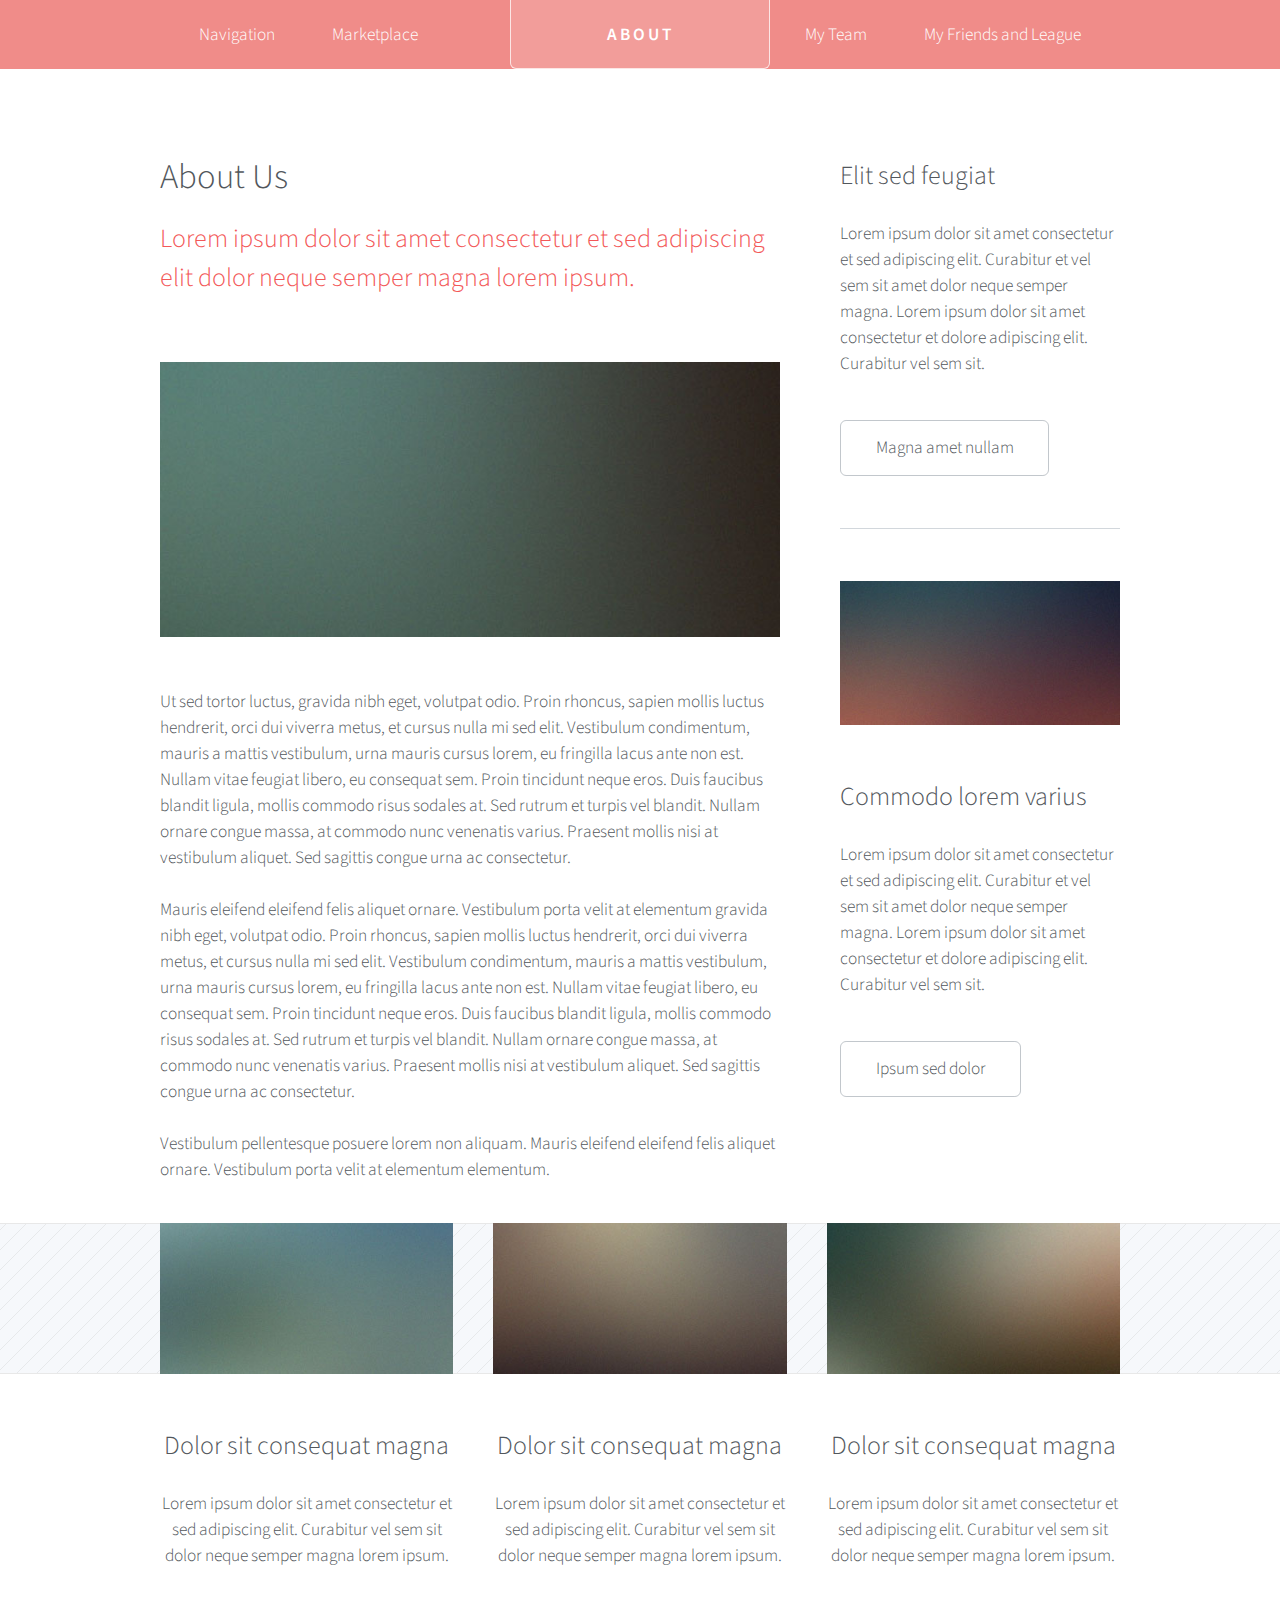
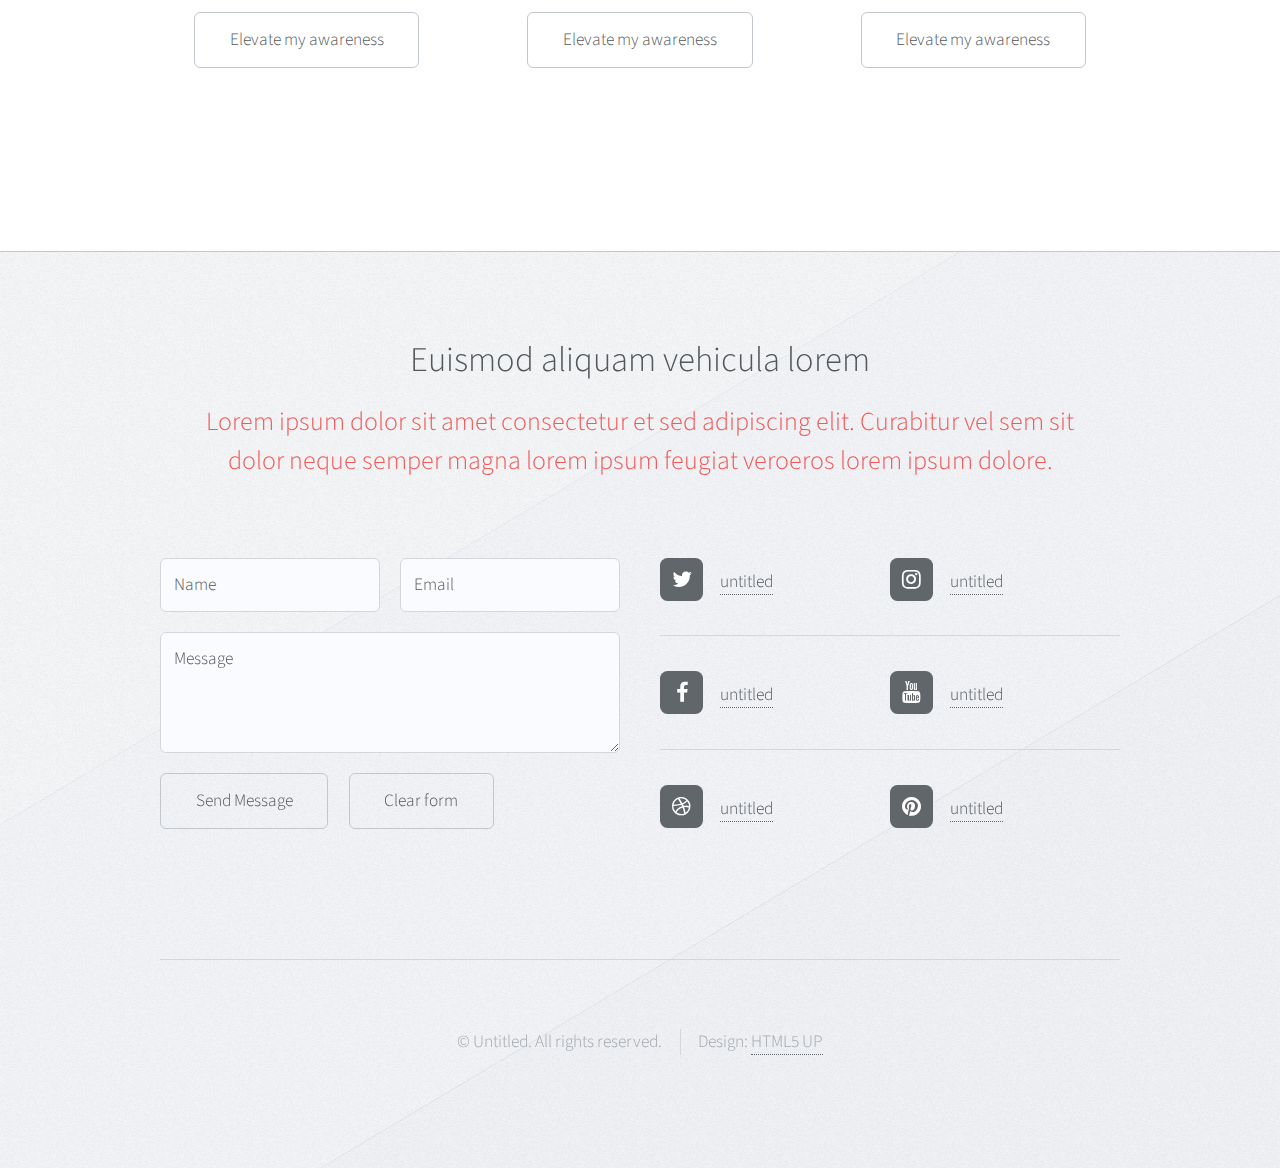
<file: About.html>
<!DOCTYPE HTML>
<!--
	Telephasic by HTML5 UP
	html5up.net | @ajlkn
	Free for personal and commercial use under the CCA 3.0 license (html5up.net/license)
-->
<html>
	<head>
		<title>Pack and Play</title>
		<meta charset="utf-8" />
		<meta name="viewport" content="width=device-width, initial-scale=1" />
		<!--[if lte IE 8]><script src="assets/js/ie/html5shiv.js"></script><![endif]-->
		<link rel="stylesheet" href="assets/css/main.css" />
		<!--[if lte IE 8]><link rel="stylesheet" href="assets/css/ie8.css" /><![endif]-->
		<!--[if lte IE 9]><link rel="stylesheet" href="assets/css/ie9.css" /><![endif]-->
	</head>
	<body class="right-sidebar">
		<div id="page-wrapper">

			<!-- Header -->
				<div id="header-wrapper">
					<div id="header" class="container">

						<!-- Logo -->
							<h1 id="logo"><a href="index.html">About</a></h1>

						<!-- Nav -->
							<nav id="nav">
								<ul>
									<li>
										<a href="#">Navigation</a>
										<ul>
											<li><a href="index.html">Home</a></li>
											<li><a href="Marketplace.html">Marketplace</a>
											<ul>
													<li><a href="#">Trading Market</a></li>
													<li><a href="#">Common Pack</a></li>
													<li><a href="#">Gold Pack</a></li>
													<li><a href="#">Rare Pack</a></li>
											</ul>
										</li>
											<li><a href="My-team.html">My Team</a></li>
											<li>
												<a href="My-friends-and-league.html">My Friends and League</a>
											</li>
											<li><a href="About.html">About</a></li>
										</ul>
									</li>
									<li><a href="Marketplace.html">Marketplace</a></li>
									<li class="break"><a href="My-team.html">My Team</a></li>
									<li><a href="My-friends-and-league.html">My Friends and League</a></li>
								</ul>
							</nav>

					</div>
				</div>

			<!-- Main -->
				<div class="wrapper">
					<div class="container" id="main">
						<div class="row 150%">
							<div class="8u 12u(narrower)">

								<!-- Content -->
									<article id="content">
										<header>
											<h2>About Us</h2>
											<p>Lorem ipsum dolor sit amet consectetur et sed adipiscing elit
											dolor neque semper magna lorem ipsum.</p>
										</header>
										<a href="#" class="image featured"><img src="images/pic01.jpg" alt="" /></a>
										<p>Ut sed tortor luctus, gravida nibh eget, volutpat odio. Proin rhoncus, sapien
										mollis luctus hendrerit, orci dui viverra metus, et cursus nulla mi sed elit. Vestibulum
										condimentum, mauris a mattis vestibulum, urna mauris cursus lorem, eu fringilla lacus
										ante non est. Nullam vitae feugiat libero, eu consequat sem. Proin tincidunt neque
										eros. Duis faucibus blandit ligula, mollis commodo risus sodales at. Sed rutrum et
										turpis vel blandit. Nullam ornare congue massa, at commodo nunc venenatis varius.
										Praesent mollis nisi at vestibulum aliquet. Sed sagittis congue urna ac consectetur.</p>
										<p>Mauris eleifend eleifend felis aliquet ornare. Vestibulum porta velit at elementum
										gravida nibh eget, volutpat odio. Proin rhoncus, sapien
										mollis luctus hendrerit, orci dui viverra metus, et cursus nulla mi sed elit. Vestibulum
										condimentum, mauris a mattis vestibulum, urna mauris cursus lorem, eu fringilla lacus
										ante non est. Nullam vitae feugiat libero, eu consequat sem. Proin tincidunt neque
										eros. Duis faucibus blandit ligula, mollis commodo risus sodales at. Sed rutrum et
										turpis vel blandit. Nullam ornare congue massa, at commodo nunc venenatis varius.
										Praesent mollis nisi at vestibulum aliquet. Sed sagittis congue urna ac consectetur.</p>
										<p>Vestibulum pellentesque posuere lorem non aliquam. Mauris eleifend eleifend
										felis aliquet ornare. Vestibulum porta velit at elementum elementum.</p>
									</article>

							</div>
							<div class="4u 12u(narrower)">

								<!-- Sidebar -->
									<section id="sidebar">
										<section>
											<header>
												<h3>Elit sed feugiat</h3>
											</header>
											<p>Lorem ipsum dolor sit amet consectetur et sed adipiscing elit. Curabitur et vel
											sem sit amet dolor neque semper magna. Lorem ipsum dolor sit amet consectetur et dolore
											adipiscing elit. Curabitur vel sem sit.</p>
											<ul class="actions">
												<li><a href="#" class="button">Magna amet nullam</a></li>
											</ul>
										</section>
										<section>
											<a href="#" class="image featured"><img src="images/pic07.jpg" alt="" /></a>
											<header>
												<h3>Commodo lorem varius</h3>
											</header>
											<p>Lorem ipsum dolor sit amet consectetur et sed adipiscing elit. Curabitur et vel
											sem sit amet dolor neque semper magna. Lorem ipsum dolor sit amet consectetur et dolore
											adipiscing elit. Curabitur vel sem sit.</p>
											<ul class="actions">
												<li><a href="#" class="button">Ipsum sed dolor</a></li>
											</ul>
										</section>
									</section>

							</div>
						</div>
						<div class="row features">
							<section class="4u 12u(narrower) feature">
								<div class="image-wrapper first">
									<a href="#" class="image featured"><img src="images/pic03.jpg" alt="" /></a>
								</div>
								<header>
									<h3>Dolor sit consequat magna</h3>
								</header>
								<p>Lorem ipsum dolor sit amet consectetur et sed adipiscing elit. Curabitur
								vel sem sit dolor neque semper magna lorem ipsum.</p>
								<ul class="actions">
									<li><a href="#" class="button">Elevate my awareness</a></li>
								</ul>
							</section>
							<section class="4u 12u(narrower) feature">
								<div class="image-wrapper">
									<a href="#" class="image featured"><img src="images/pic04.jpg" alt="" /></a>
								</div>
								<header>
									<h3>Dolor sit consequat magna</h3>
								</header>
								<p>Lorem ipsum dolor sit amet consectetur et sed adipiscing elit. Curabitur
								vel sem sit dolor neque semper magna lorem ipsum.</p>
								<ul class="actions">
									<li><a href="#" class="button">Elevate my awareness</a></li>
								</ul>
							</section>
							<section class="4u 12u(narrower) feature">
								<div class="image-wrapper">
									<a href="#" class="image featured"><img src="images/pic05.jpg" alt="" /></a>
								</div>
								<header>
									<h3>Dolor sit consequat magna</h3>
								</header>
								<p>Lorem ipsum dolor sit amet consectetur et sed adipiscing elit. Curabitur
								vel sem sit dolor neque semper magna lorem ipsum.</p>
								<ul class="actions">
									<li><a href="#" class="button">Elevate my awareness</a></li>
								</ul>
							</section>
						</div>
					</div>
				</div>

			<!-- Footer -->
				<div id="footer-wrapper">
					<div id="footer" class="container">
						<header class="major">
							<h2>Euismod aliquam vehicula lorem</h2>
							<p>Lorem ipsum dolor sit amet consectetur et sed adipiscing elit. Curabitur vel sem sit<br />
							dolor neque semper magna lorem ipsum feugiat veroeros lorem ipsum dolore.</p>
						</header>
						<div class="row">
							<section class="6u 12u(narrower)">
								<form method="post" action="#">
									<div class="row 50%">
										<div class="6u 12u(mobile)">
											<input name="name" placeholder="Name" type="text" />
										</div>
										<div class="6u 12u(mobile)">
											<input name="email" placeholder="Email" type="text" />
										</div>
									</div>
									<div class="row 50%">
										<div class="12u">
											<textarea name="message" placeholder="Message"></textarea>
										</div>
									</div>
									<div class="row 50%">
										<div class="12u">
											<ul class="actions">
												<li><input type="submit" value="Send Message" /></li>
												<li><input type="reset" value="Clear form" /></li>
											</ul>
										</div>
									</div>
								</form>
							</section>
							<section class="6u 12u(narrower)">
								<div class="row 0%">
									<ul class="divided icons 6u 12u(mobile)">
										<li class="icon fa-twitter"><a href="https://twitter.com"><span class="extra">twitter.com/</span>untitled</a></li>
										<li class="icon fa-facebook"><a href="#"><span class="extra">facebook.com/</span>untitled</a></li>
										<li class="icon fa-dribbble"><a href="#"><span class="extra">dribbble.com/</span>untitled</a></li>
									</ul>
									<ul class="divided icons 6u 12u(mobile)">
										<li class="icon fa-instagram"><a href="#"><span class="extra">instagram.com/</span>untitled</a></li>
										<li class="icon fa-youtube"><a href="#"><span class="extra">youtube.com/</span>untitled</a></li>
										<li class="icon fa-pinterest"><a href="#"><span class="extra">pinterest.com/</span>untitled</a></li>
									</ul>
								</div>
							</section>
						</div>
					</div>
					<div id="copyright" class="container">
						<ul class="menu">
							<li>&copy; Untitled. All rights reserved.</li><li>Design: <a href="http://html5up.net">HTML5 UP</a></li>
						</ul>
					</div>
				</div>

		</div>

		<!-- Scripts -->

			<script src="assets/js/jquery.min.js"></script>
			<script src="assets/js/jquery.dropotron.min.js"></script>
			<script src="assets/js/skel.min.js"></script>
			<script src="assets/js/util.js"></script>
			<!--[if lte IE 8]><script src="assets/js/ie/respond.min.js"></script><![endif]-->
			<script src="assets/js/main.js"></script>

	</body>
</html>
</file>
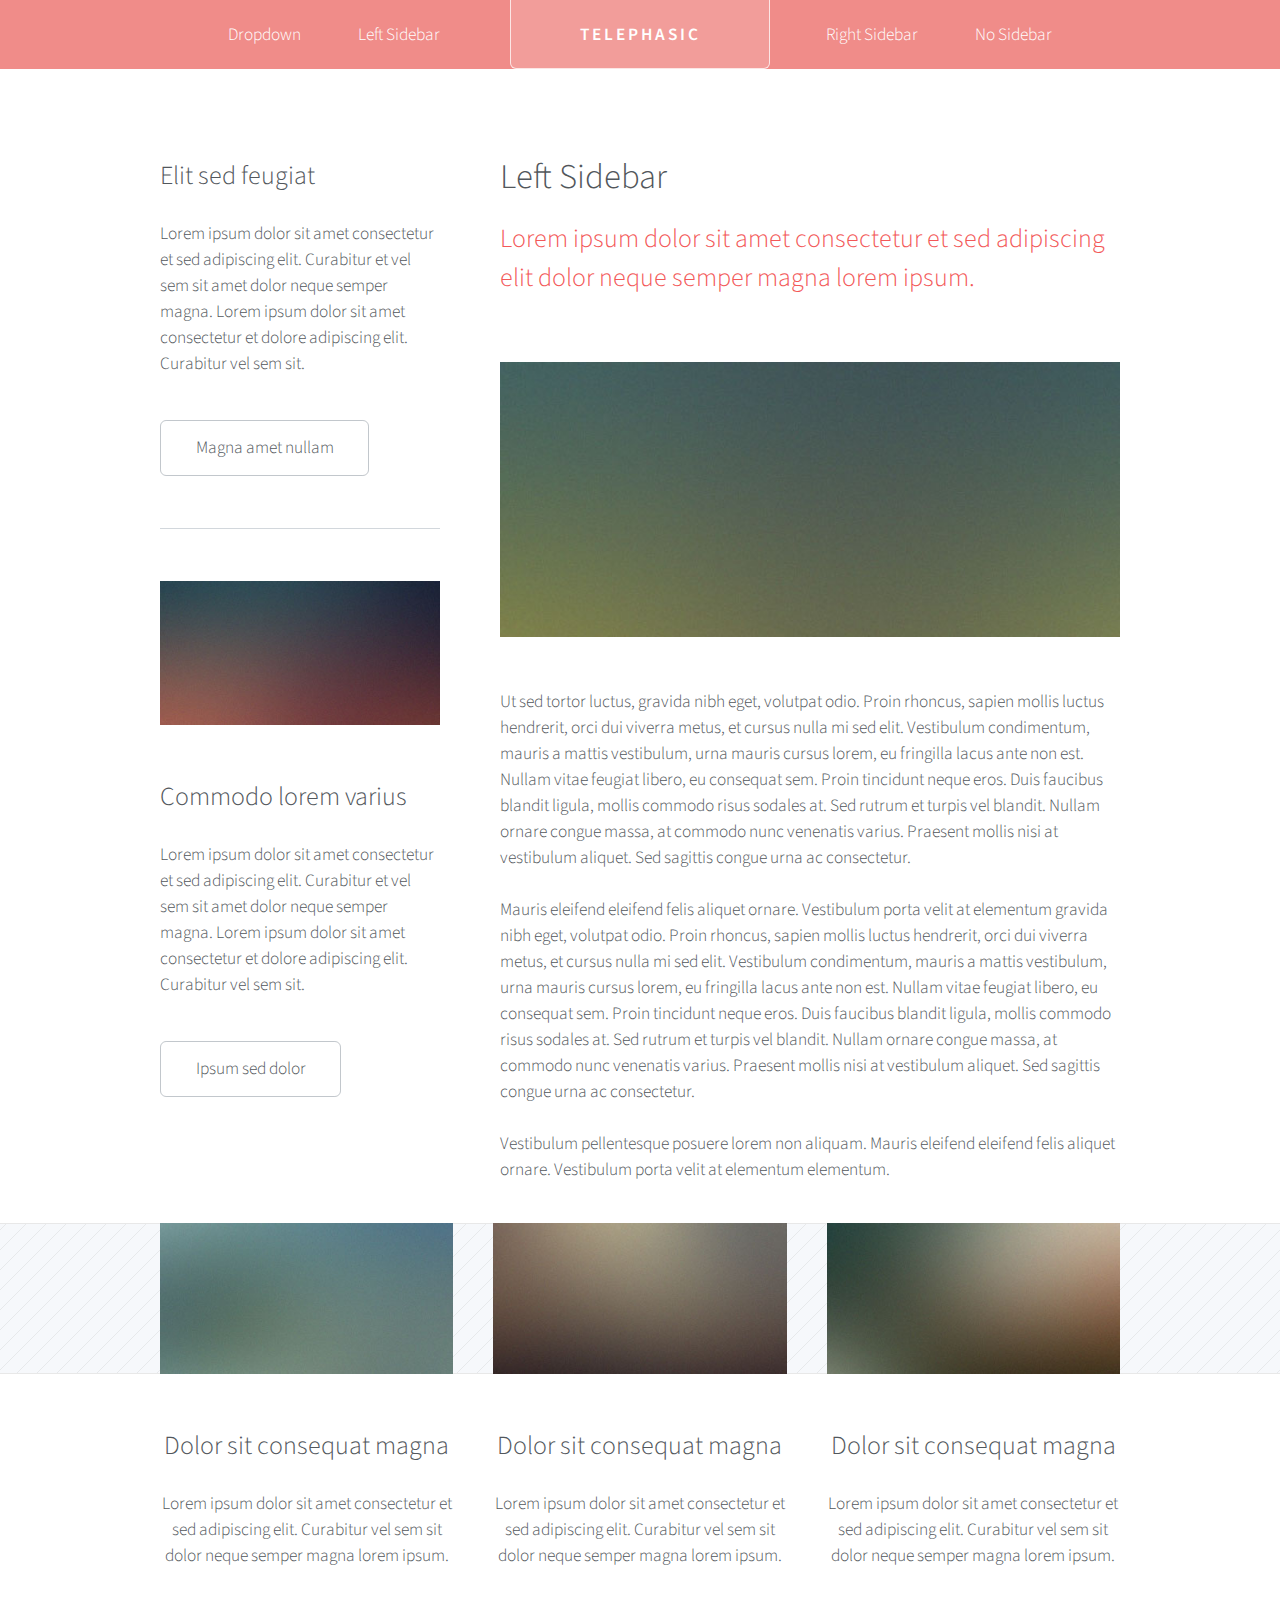
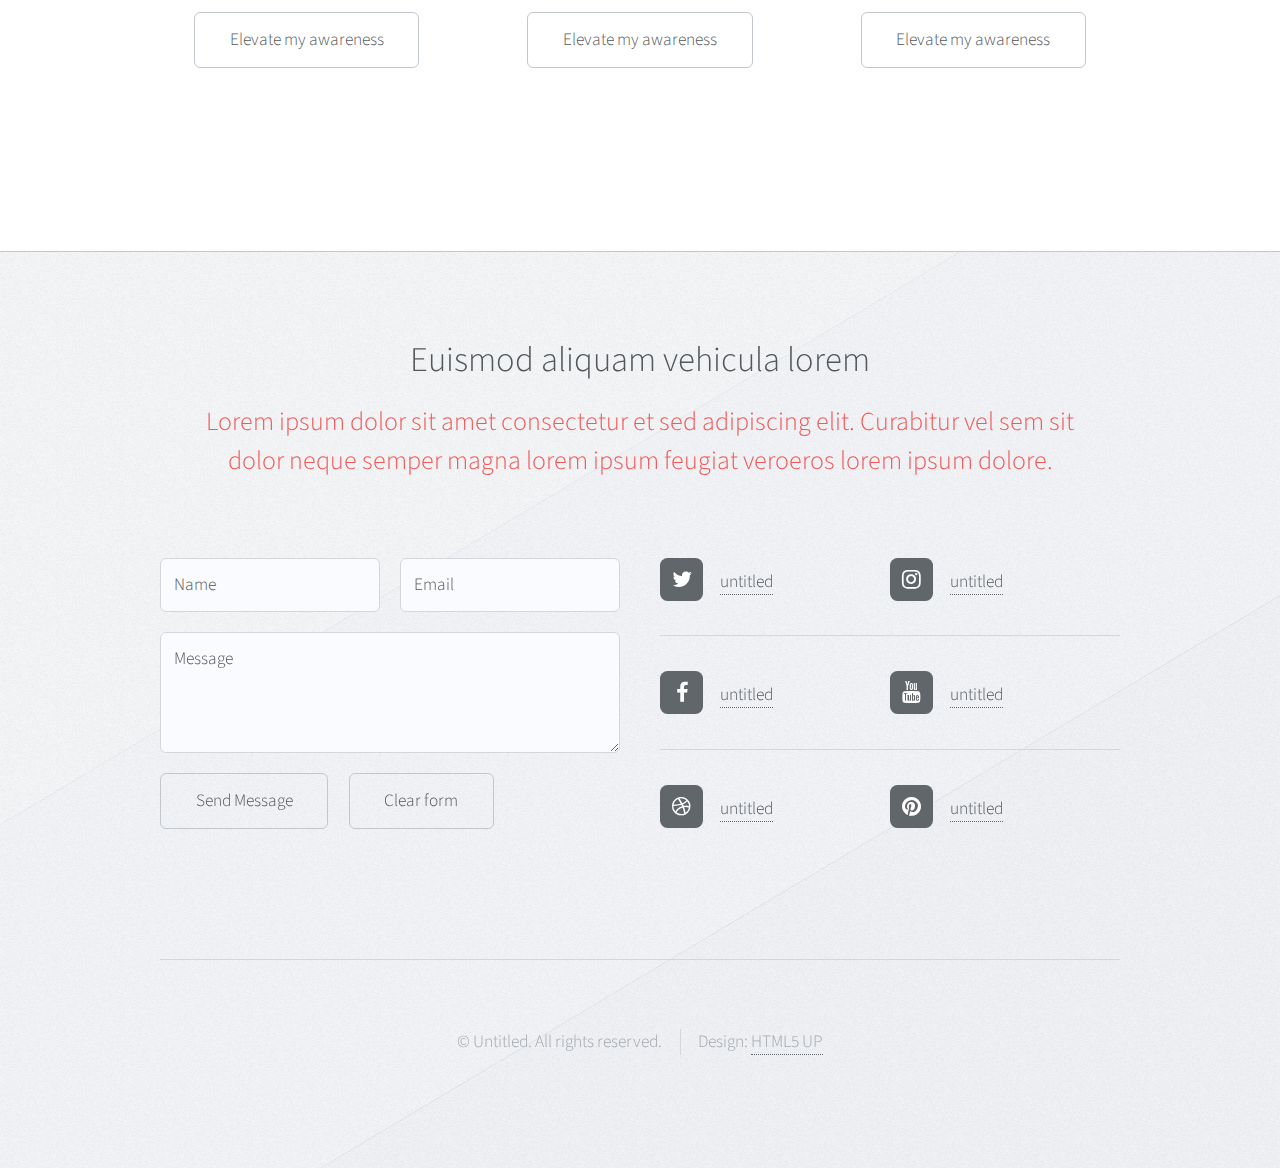
<file: left-sidebar.html>
<!DOCTYPE HTML>
<!--
	Telephasic by HTML5 UP
	html5up.net | @ajlkn
	Free for personal and commercial use under the CCA 3.0 license (html5up.net/license)
-->
<html>
	<head>
		<title>Telephasic by HTML5 UP</title>
		<meta charset="utf-8" />
		<meta name="viewport" content="width=device-width, initial-scale=1" />
		<!--[if lte IE 8]><script src="assets/js/ie/html5shiv.js"></script><![endif]-->
		<link rel="stylesheet" href="assets/css/main.css" />
		<!--[if lte IE 8]><link rel="stylesheet" href="assets/css/ie8.css" /><![endif]-->
		<!--[if lte IE 9]><link rel="stylesheet" href="assets/css/ie9.css" /><![endif]-->
	</head>
	<body class="left-sidebar">
		<div id="page-wrapper">

			<!-- Header -->
				<div id="header-wrapper">
					<div id="header" class="container">

						<!-- Logo -->
							<h1 id="logo"><a href="index.html">Telephasic</a></h1>

						<!-- Nav -->
							<nav id="nav">
								<ul>
									<li>
										<a href="#">Dropdown</a>
										<ul>
											<li><a href="#">Lorem ipsum dolor</a></li>
											<li><a href="#">Magna phasellus</a></li>
											<li><a href="#">Etiam dolore nisl</a></li>
											<li>
												<a href="#">Phasellus consequat</a>
												<ul>
													<li><a href="#">Lorem ipsum dolor</a></li>
													<li><a href="#">Phasellus consequat</a></li>
													<li><a href="#">Magna phasellus</a></li>
													<li><a href="#">Etiam dolore nisl</a></li>
												</ul>
											</li>
											<li><a href="#">Veroeros feugiat</a></li>
										</ul>
									</li>
									<li><a href="left-sidebar.html">Left Sidebar</a></li>
									<li class="break"><a href="right-sidebar.html">Right Sidebar</a></li>
									<li><a href="no-sidebar.html">No Sidebar</a></li>
								</ul>
							</nav>

					</div>
				</div>

			<!-- Main -->
				<div class="wrapper">
					<div class="container" id="main">
						<div class="row 150%">
							<div class="4u 12u(narrower)">

								<!-- Sidebar -->
									<section id="sidebar">
										<section>
											<header>
												<h3>Elit sed feugiat</h3>
											</header>
											<p>Lorem ipsum dolor sit amet consectetur et sed adipiscing elit. Curabitur et vel
											sem sit amet dolor neque semper magna. Lorem ipsum dolor sit amet consectetur et dolore
											adipiscing elit. Curabitur vel sem sit.</p>
											<ul class="actions">
												<li><a href="#" class="button">Magna amet nullam</a></li>
											</ul>
										</section>
										<section>
											<a href="#" class="image featured"><img src="images/pic07.jpg" alt="" /></a>
											<header>
												<h3>Commodo lorem varius</h3>
											</header>
											<p>Lorem ipsum dolor sit amet consectetur et sed adipiscing elit. Curabitur et vel
											sem sit amet dolor neque semper magna. Lorem ipsum dolor sit amet consectetur et dolore
											adipiscing elit. Curabitur vel sem sit.</p>
											<ul class="actions">
												<li><a href="#" class="button">Ipsum sed dolor</a></li>
											</ul>
										</section>
									</section>

							</div>
							<div class="8u 12u(narrower) important(narrower)">

								<!-- Content -->
									<article id="content">
										<header>
											<h2>Left Sidebar</h2>
											<p>Lorem ipsum dolor sit amet consectetur et sed adipiscing elit
											dolor neque semper magna lorem ipsum.</p>
										</header>
										<a href="#" class="image featured"><img src="images/pic02.jpg" alt="" /></a>
										<p>Ut sed tortor luctus, gravida nibh eget, volutpat odio. Proin rhoncus, sapien
										mollis luctus hendrerit, orci dui viverra metus, et cursus nulla mi sed elit. Vestibulum
										condimentum, mauris a mattis vestibulum, urna mauris cursus lorem, eu fringilla lacus
										ante non est. Nullam vitae feugiat libero, eu consequat sem. Proin tincidunt neque
										eros. Duis faucibus blandit ligula, mollis commodo risus sodales at. Sed rutrum et
										turpis vel blandit. Nullam ornare congue massa, at commodo nunc venenatis varius.
										Praesent mollis nisi at vestibulum aliquet. Sed sagittis congue urna ac consectetur.</p>
										<p>Mauris eleifend eleifend felis aliquet ornare. Vestibulum porta velit at elementum
										gravida nibh eget, volutpat odio. Proin rhoncus, sapien
										mollis luctus hendrerit, orci dui viverra metus, et cursus nulla mi sed elit. Vestibulum
										condimentum, mauris a mattis vestibulum, urna mauris cursus lorem, eu fringilla lacus
										ante non est. Nullam vitae feugiat libero, eu consequat sem. Proin tincidunt neque
										eros. Duis faucibus blandit ligula, mollis commodo risus sodales at. Sed rutrum et
										turpis vel blandit. Nullam ornare congue massa, at commodo nunc venenatis varius.
										Praesent mollis nisi at vestibulum aliquet. Sed sagittis congue urna ac consectetur.</p>
										<p>Vestibulum pellentesque posuere lorem non aliquam. Mauris eleifend eleifend
										felis aliquet ornare. Vestibulum porta velit at elementum elementum.</p>
									</article>

							</div>
						</div>
						<div class="row features">
							<section class="4u 12u(narrower) feature">
								<div class="image-wrapper first">
									<a href="#" class="image featured"><img src="images/pic03.jpg" alt="" /></a>
								</div>
								<header>
									<h3>Dolor sit consequat magna</h3>
								</header>
								<p>Lorem ipsum dolor sit amet consectetur et sed adipiscing elit. Curabitur
								vel sem sit dolor neque semper magna lorem ipsum.</p>
								<ul class="actions">
									<li><a href="#" class="button">Elevate my awareness</a></li>
								</ul>
							</section>
							<section class="4u 12u(narrower) feature">
								<div class="image-wrapper">
									<a href="#" class="image featured"><img src="images/pic04.jpg" alt="" /></a>
								</div>
								<header>
									<h3>Dolor sit consequat magna</h3>
								</header>
								<p>Lorem ipsum dolor sit amet consectetur et sed adipiscing elit. Curabitur
								vel sem sit dolor neque semper magna lorem ipsum.</p>
								<ul class="actions">
									<li><a href="#" class="button">Elevate my awareness</a></li>
								</ul>
							</section>
							<section class="4u 12u(narrower) feature">
								<div class="image-wrapper">
									<a href="#" class="image featured"><img src="images/pic05.jpg" alt="" /></a>
								</div>
								<header>
									<h3>Dolor sit consequat magna</h3>
								</header>
								<p>Lorem ipsum dolor sit amet consectetur et sed adipiscing elit. Curabitur
								vel sem sit dolor neque semper magna lorem ipsum.</p>
								<ul class="actions">
									<li><a href="#" class="button">Elevate my awareness</a></li>
								</ul>
							</section>
						</div>
					</div>
				</div>

			<!-- Footer -->
				<div id="footer-wrapper">
					<div id="footer" class="container">
						<header class="major">
							<h2>Euismod aliquam vehicula lorem</h2>
							<p>Lorem ipsum dolor sit amet consectetur et sed adipiscing elit. Curabitur vel sem sit<br />
							dolor neque semper magna lorem ipsum feugiat veroeros lorem ipsum dolore.</p>
						</header>
						<div class="row">
							<section class="6u 12u(narrower)">
								<form method="post" action="#">
									<div class="row 50%">
										<div class="6u 12u(mobile)">
											<input name="name" placeholder="Name" type="text" />
										</div>
										<div class="6u 12u(mobile)">
											<input name="email" placeholder="Email" type="text" />
										</div>
									</div>
									<div class="row 50%">
										<div class="12u">
											<textarea name="message" placeholder="Message"></textarea>
										</div>
									</div>
									<div class="row 50%">
										<div class="12u">
											<ul class="actions">
												<li><input type="submit" value="Send Message" /></li>
												<li><input type="reset" value="Clear form" /></li>
											</ul>
										</div>
									</div>
								</form>
							</section>
							<section class="6u 12u(narrower)">
								<div class="row 0%">
									<ul class="divided icons 6u 12u(mobile)">
										<li class="icon fa-twitter"><a href="#"><span class="extra">twitter.com/</span>untitled</a></li>
										<li class="icon fa-facebook"><a href="#"><span class="extra">facebook.com/</span>untitled</a></li>
										<li class="icon fa-dribbble"><a href="#"><span class="extra">dribbble.com/</span>untitled</a></li>
									</ul>
									<ul class="divided icons 6u 12u(mobile)">
										<li class="icon fa-instagram"><a href="#"><span class="extra">instagram.com/</span>untitled</a></li>
										<li class="icon fa-youtube"><a href="#"><span class="extra">youtube.com/</span>untitled</a></li>
										<li class="icon fa-pinterest"><a href="#"><span class="extra">pinterest.com/</span>untitled</a></li>
									</ul>
								</div>
							</section>
						</div>
					</div>
					<div id="copyright" class="container">
						<ul class="menu">
							<li>&copy; Untitled. All rights reserved.</li><li>Design: <a href="http://html5up.net">HTML5 UP</a></li>
						</ul>
					</div>
				</div>

		</div>

		<!-- Scripts -->

			<script src="assets/js/jquery.min.js"></script>
			<script src="assets/js/jquery.dropotron.min.js"></script>
			<script src="assets/js/skel.min.js"></script>
			<script src="assets/js/util.js"></script>
			<!--[if lte IE 8]><script src="assets/js/ie/respond.min.js"></script><![endif]-->
			<script src="assets/js/main.js"></script>

	</body>
</html>
</file>
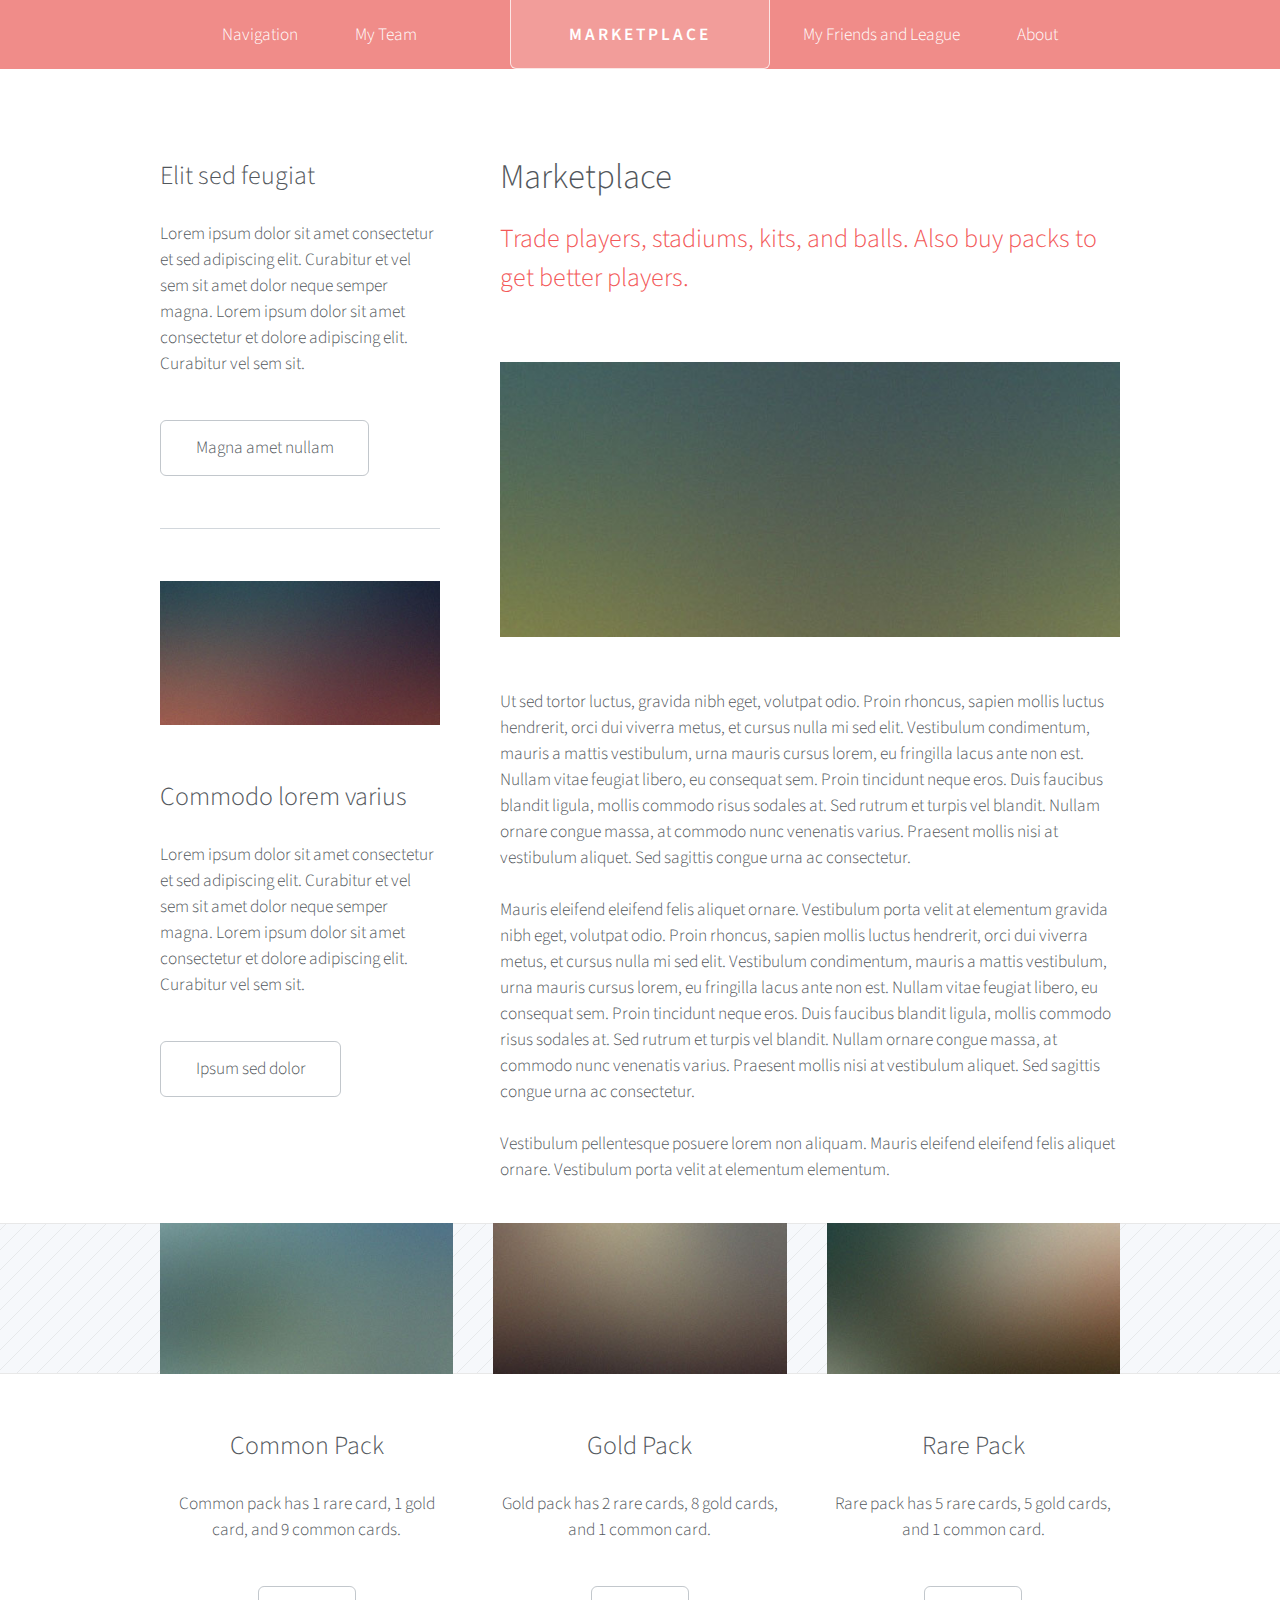
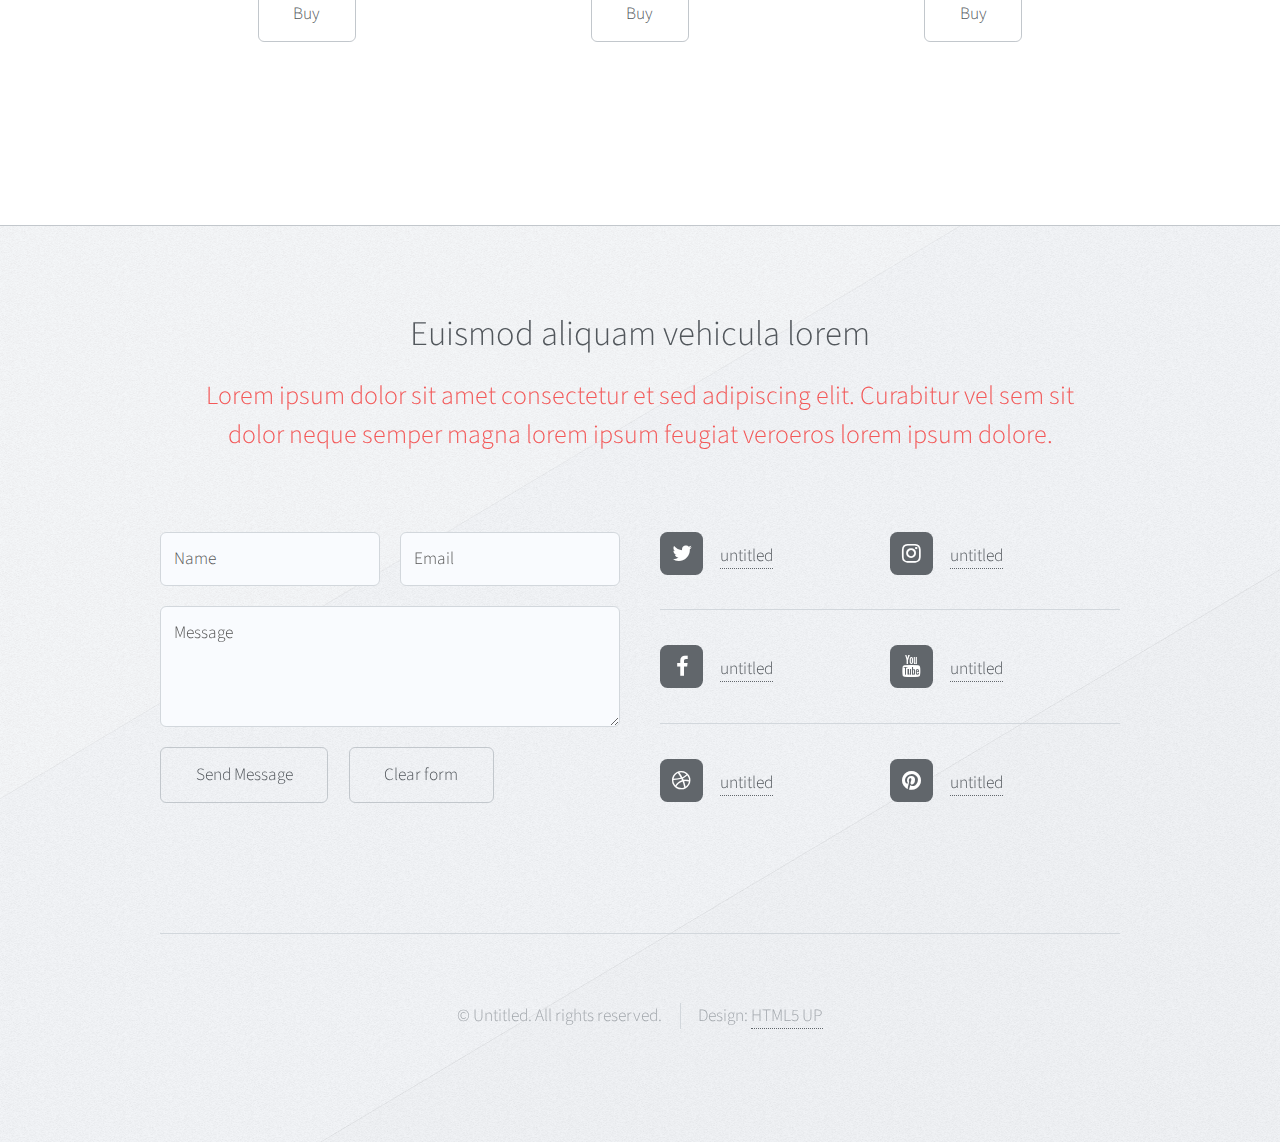
<file: Marketplace.html>
<!DOCTYPE HTML>
<!--
	Telephasic by HTML5 UP
	html5up.net | @ajlkn
	Free for personal and commercial use under the CCA 3.0 license (html5up.net/license)
-->
<html>
	<head>
		<title>Pack and Play</title>
		<meta charset="utf-8" />
		<meta name="viewport" content="width=device-width, initial-scale=1" />
		<!--[if lte IE 8]><script src="assets/js/ie/html5shiv.js"></script><![endif]-->
		<link rel="stylesheet" href="assets/css/main.css" />
		<!--[if lte IE 8]><link rel="stylesheet" href="assets/css/ie8.css" /><![endif]-->
		<!--[if lte IE 9]><link rel="stylesheet" href="assets/css/ie9.css" /><![endif]-->
	</head>
	<body class="left-sidebar">
		<div id="page-wrapper">

			<!-- Header -->
				<div id="header-wrapper">
					<div id="header" class="container">

						<!-- Logo -->
							<h1 id="logo"><a href="Marketplace.html">Marketplace</a></h1>

						<!-- Nav -->
							<nav id="nav">
								<ul>
									<li>
										<a href="#">Navigation</a>
										<ul>
											<li><a href="index.html">Home</a></li>
											<li><a href="Marketplace.html">Marketplace</a>
											<ul>
													<li><a href="#">Trading Market</a></li>
													<li><a href="#">Common Pack</a></li>
													<li><a href="#">Gold Pack</a></li>
													<li><a href="#">Rare Pack</a></li>
											</ul>
										</li>
											<li><a href="My-team.html">My Team</a></li>
											<li>
												<a href="My-friends-and-league.html">My Friends and League</a>
											</li>
											<li><a href="About.html">About</a></li>
										</ul>
									</li>
									<li><a href="My-team.html">My Team</a></li>
									<li class="break"><a href="My-friends-and-league.html">My Friends and League</a></li>
									<li><a href="About.html">About</a></li>
								</ul>
							</nav>

					</div>
				</div>

			<!-- Main -->
				<div class="wrapper">
					<div class="container" id="main">
						<div class="row 150%">
							<div class="4u 12u(narrower)">

								<!-- Sidebar -->
									<section id="sidebar">
										<section>
											<header>
												<h3>Elit sed feugiat</h3>
											</header>
											<p>Lorem ipsum dolor sit amet consectetur et sed adipiscing elit. Curabitur et vel
											sem sit amet dolor neque semper magna. Lorem ipsum dolor sit amet consectetur et dolore
											adipiscing elit. Curabitur vel sem sit.</p>
											<ul class="actions">
												<li><a href="#" class="button">Magna amet nullam</a></li>
											</ul>
										</section>
										<section>
											<a href="#" class="image featured"><img src="images/pic07.jpg" alt="" /></a>
											<header>
												<h3>Commodo lorem varius</h3>
											</header>
											<p>Lorem ipsum dolor sit amet consectetur et sed adipiscing elit. Curabitur et vel
											sem sit amet dolor neque semper magna. Lorem ipsum dolor sit amet consectetur et dolore
											adipiscing elit. Curabitur vel sem sit.</p>
											<ul class="actions">
												<li><a href="#" class="button">Ipsum sed dolor</a></li>
											</ul>
										</section>
									</section>

							</div>
							<div class="8u 12u(narrower) important(narrower)">

								<!-- Content -->
									<article id="content">
										<header>
											<h2>Marketplace</h2>
											<p>Trade players, stadiums, kits, and balls. Also buy packs to get better players.</p>
										</header>
										<a href="#" class="image featured"><img src="images/pic02.jpg" alt="" /></a>
										<p>Ut sed tortor luctus, gravida nibh eget, volutpat odio. Proin rhoncus, sapien
										mollis luctus hendrerit, orci dui viverra metus, et cursus nulla mi sed elit. Vestibulum
										condimentum, mauris a mattis vestibulum, urna mauris cursus lorem, eu fringilla lacus
										ante non est. Nullam vitae feugiat libero, eu consequat sem. Proin tincidunt neque
										eros. Duis faucibus blandit ligula, mollis commodo risus sodales at. Sed rutrum et
										turpis vel blandit. Nullam ornare congue massa, at commodo nunc venenatis varius.
										Praesent mollis nisi at vestibulum aliquet. Sed sagittis congue urna ac consectetur.</p>
										<p>Mauris eleifend eleifend felis aliquet ornare. Vestibulum porta velit at elementum
										gravida nibh eget, volutpat odio. Proin rhoncus, sapien
										mollis luctus hendrerit, orci dui viverra metus, et cursus nulla mi sed elit. Vestibulum
										condimentum, mauris a mattis vestibulum, urna mauris cursus lorem, eu fringilla lacus
										ante non est. Nullam vitae feugiat libero, eu consequat sem. Proin tincidunt neque
										eros. Duis faucibus blandit ligula, mollis commodo risus sodales at. Sed rutrum et
										turpis vel blandit. Nullam ornare congue massa, at commodo nunc venenatis varius.
										Praesent mollis nisi at vestibulum aliquet. Sed sagittis congue urna ac consectetur.</p>
										<p>Vestibulum pellentesque posuere lorem non aliquam. Mauris eleifend eleifend
										felis aliquet ornare. Vestibulum porta velit at elementum elementum.</p>
									</article>

							</div>
						</div>
						<div class="row features">
							<section class="4u 12u(narrower) feature">
								<div class="image-wrapper first">
									<a href="#" class="image featured"><img src="images/pic03.jpg" alt="" /></a>
								</div>
								<header>
									<h3>Common Pack</h3>
								</header>
								<p>Common pack has 1 rare card, 1 gold card, and 9 common cards.</p>
								<ul class="actions">
									<li><a href="#" class="button">Buy</a></li>
								</ul>
							</section>
							<section class="4u 12u(narrower) feature">
								<div class="image-wrapper">
									<a href="#" class="image featured"><img src="images/pic04.jpg" alt="" /></a>
								</div>
								<header>
									<h3>Gold Pack</h3>
								</header>
								<p>Gold pack has 2 rare cards, 8 gold cards, and 1 common card.</p>
								<ul class="actions">
									<li><a href="#" class="button">Buy</a></li>
								</ul>
							</section>
							<section class="4u 12u(narrower) feature">
								<div class="image-wrapper">
									<a href="#" class="image featured"><img src="images/pic05.jpg" alt="" /></a>
								</div>
								<header>
									<h3>Rare Pack</h3>
								</header>
								<p>Rare pack has 5 rare cards, 5 gold cards, and 1 common card.</p>
								<ul class="actions">
									<li><a href="#" class="button">Buy</a></li>
								</ul>
							</section>
						</div>
					</div>
				</div>

			<!-- Footer -->
				<div id="footer-wrapper">
					<div id="footer" class="container">
						<header class="major">
							<h2>Euismod aliquam vehicula lorem</h2>
							<p>Lorem ipsum dolor sit amet consectetur et sed adipiscing elit. Curabitur vel sem sit<br />
							dolor neque semper magna lorem ipsum feugiat veroeros lorem ipsum dolore.</p>
						</header>
						<div class="row">
							<section class="6u 12u(narrower)">
								<form method="post" action="#">
									<div class="row 50%">
										<div class="6u 12u(mobile)">
											<input name="name" placeholder="Name" type="text" />
										</div>
										<div class="6u 12u(mobile)">
											<input name="email" placeholder="Email" type="text" />
										</div>
									</div>
									<div class="row 50%">
										<div class="12u">
											<textarea name="message" placeholder="Message"></textarea>
										</div>
									</div>
									<div class="row 50%">
										<div class="12u">
											<ul class="actions">
												<li><input type="submit" value="Send Message" /></li>
												<li><input type="reset" value="Clear form" /></li>
											</ul>
										</div>
									</div>
								</form>
							</section>
							<section class="6u 12u(narrower)">
								<div class="row 0%">
									<ul class="divided icons 6u 12u(mobile)">
										<li class="icon fa-twitter"><a href="#"><span class="extra">twitter.com/</span>untitled</a></li>
										<li class="icon fa-facebook"><a href="#"><span class="extra">facebook.com/</span>untitled</a></li>
										<li class="icon fa-dribbble"><a href="#"><span class="extra">dribbble.com/</span>untitled</a></li>
									</ul>
									<ul class="divided icons 6u 12u(mobile)">
										<li class="icon fa-instagram"><a href="#"><span class="extra">instagram.com/</span>untitled</a></li>
										<li class="icon fa-youtube"><a href="#"><span class="extra">youtube.com/</span>untitled</a></li>
										<li class="icon fa-pinterest"><a href="#"><span class="extra">pinterest.com/</span>untitled</a></li>
									</ul>
								</div>
							</section>
						</div>
					</div>
					<div id="copyright" class="container">
						<ul class="menu">
							<li>&copy; Untitled. All rights reserved.</li><li>Design: <a href="http://html5up.net">HTML5 UP</a></li>
						</ul>
					</div>
				</div>

		</div>

		<!-- Scripts -->

			<script src="assets/js/jquery.min.js"></script>
			<script src="assets/js/jquery.dropotron.min.js"></script>
			<script src="assets/js/skel.min.js"></script>
			<script src="assets/js/util.js"></script>
			<!--[if lte IE 8]><script src="assets/js/ie/respond.min.js"></script><![endif]-->
			<script src="assets/js/main.js"></script>

	</body>
</html>
</file>
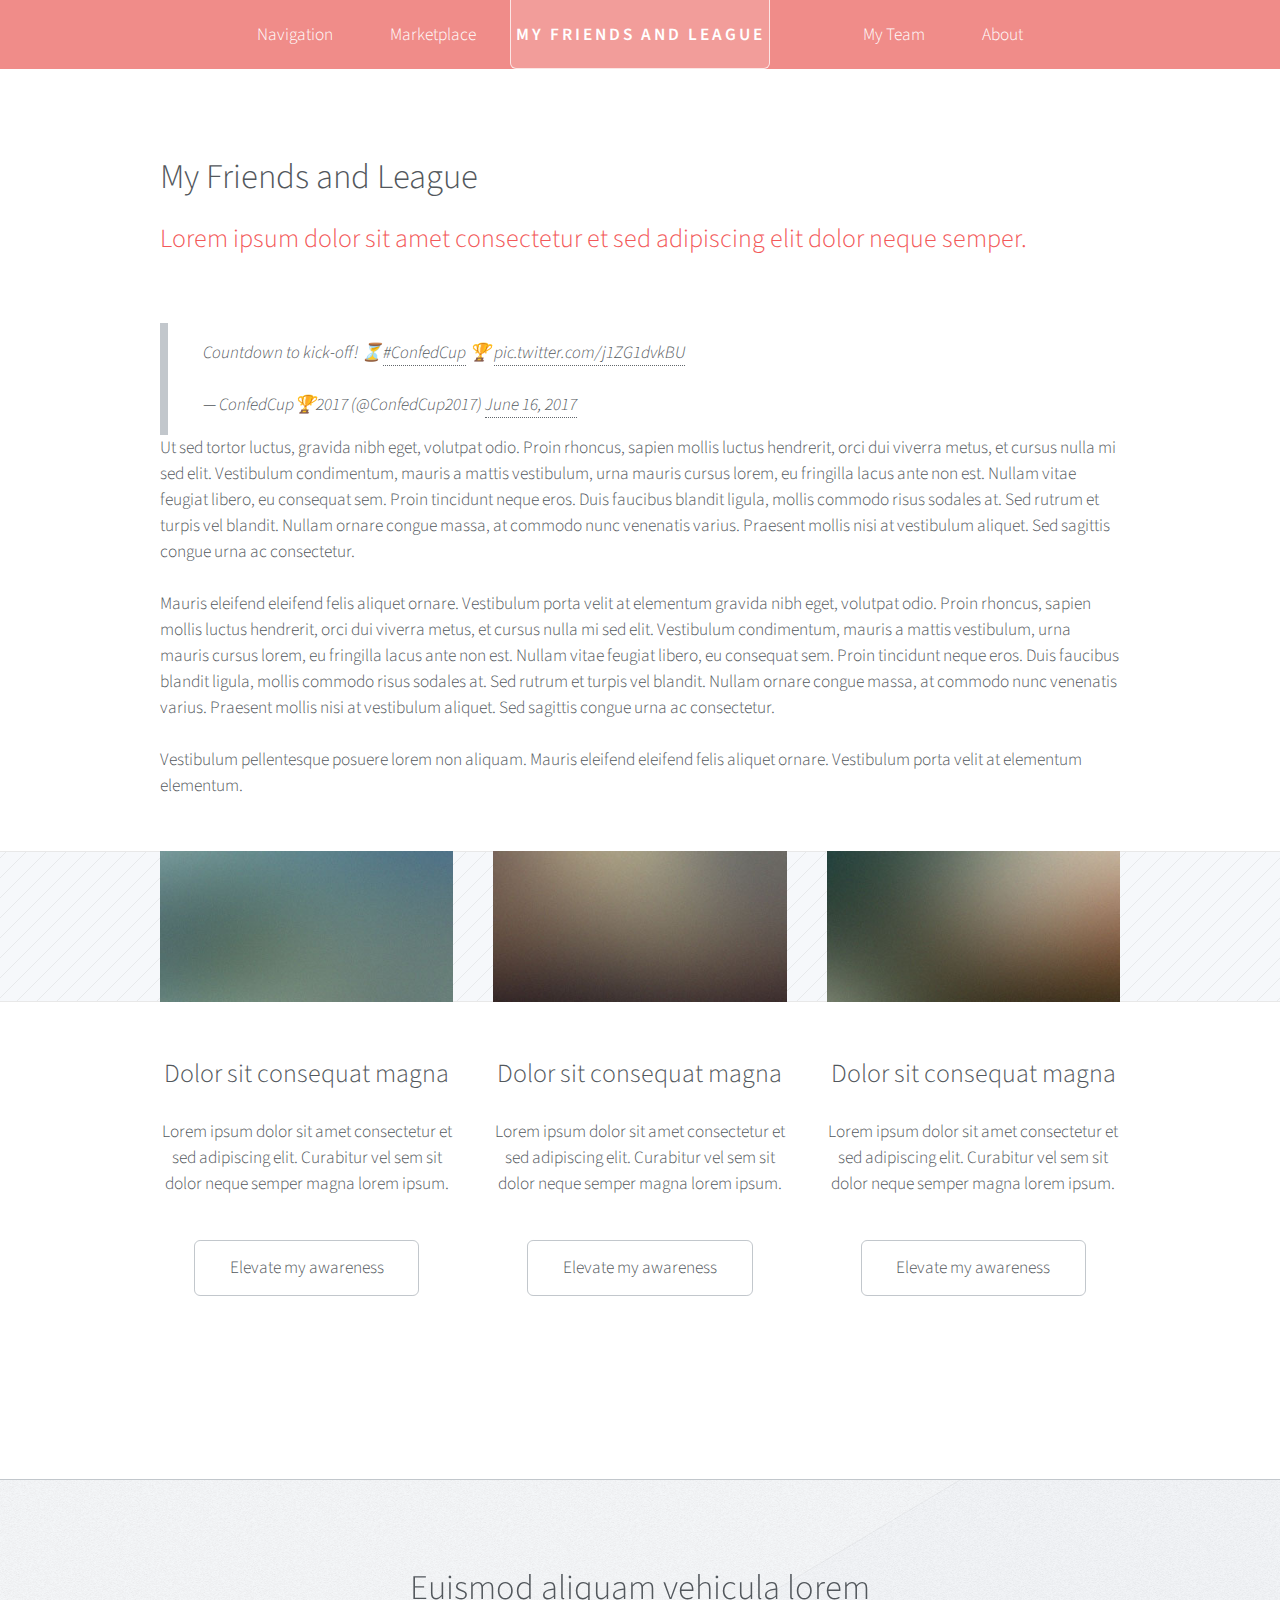
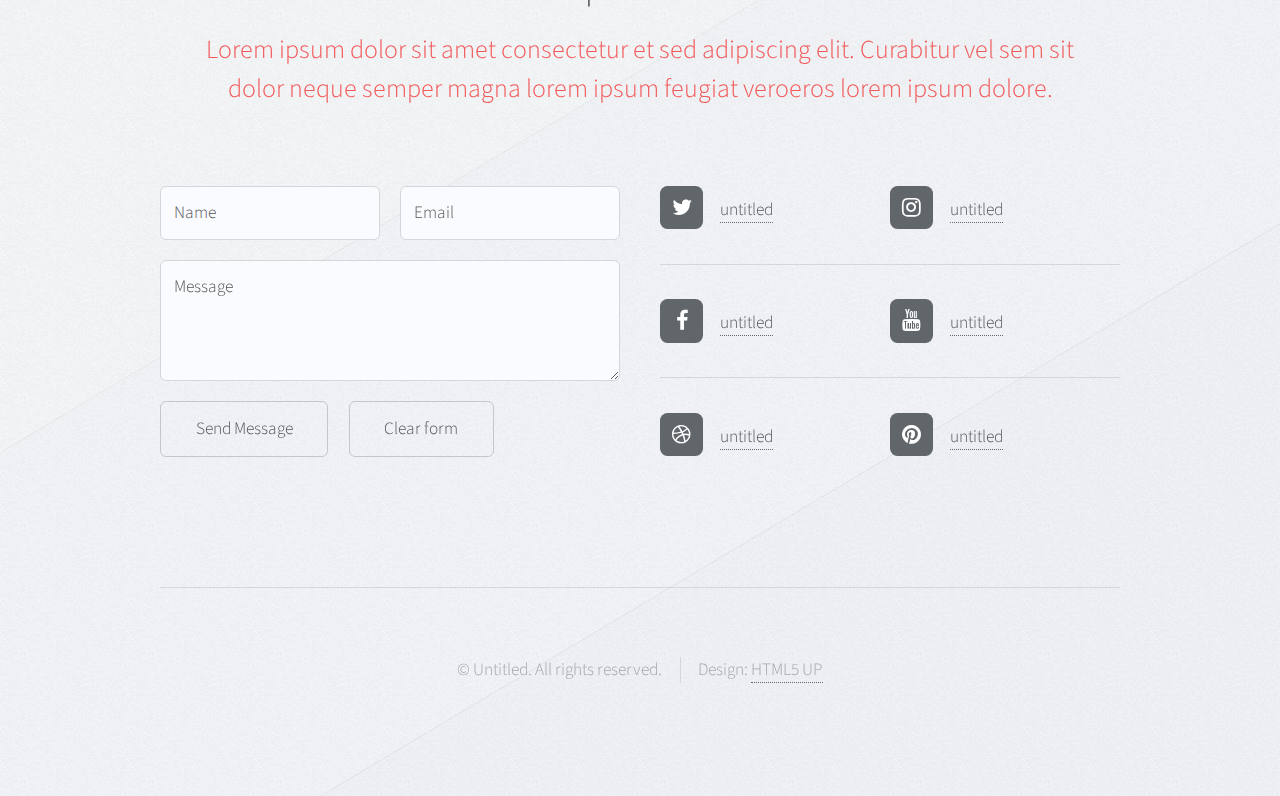
<file: My-friends-and-league.html>
<!DOCTYPE HTML>
<!--
	Telephasic by HTML5 UP
	html5up.net | @ajlkn
	Free for personal and commercial use under the CCA 3.0 license (html5up.net/license)
-->
<html>
	<head>
		<title>Pack and Play</title>
		<meta charset="utf-8" />
		<meta name="viewport" content="width=device-width, initial-scale=1" />
		<!--[if lte IE 8]><script src="assets/js/ie/html5shiv.js"></script><![endif]-->
		<link rel="stylesheet" href="assets/css/main.css" />
		<!--[if lte IE 8]><link rel="stylesheet" href="assets/css/ie8.css" /><![endif]-->
		<!--[if lte IE 9]><link rel="stylesheet" href="assets/css/ie9.css" /><![endif]-->
	</head>
	<body class="no-sidebar">
		<div id="page-wrapper">

			<!-- Header -->
				<div id="header-wrapper">
					<div id="header" class="container">

						<!-- Logo -->
							<h1 id="logo"><a href="index.html">My Friends and League</a></h1>

						<!-- Nav -->
							<nav id="nav">
								<ul>
									<li>
										<a href="#">Navigation</a>
										<ul>
											<li><a href="index.html">Home</a></li>
											<li><a href="Marketplace.html">Marketplace</a>
												<ul>
													<li><a href="#">Trading Market</a></li>
													<li><a href="#">Common Pack</a></li>
													<li><a href="#">Gold Pack</a></li>
													<li><a href="#">Rare Pack</a></li>
												</ul>
											</li>
											<li><a href="#">My Team</a></li>
											<li>
												<a href="#">My League and Friends</a>
											</li>
											<li><a href="#">About</a></li>
										</ul>
									</li>
									<li><a href="Marketplace.html">Marketplace</a></li>
									<li class="break"><a href="My-team.html">My Team</a></li>
									<li><a href="About.html">About</a></li>
								</ul>
							</nav>

					</div>
				</div>

			<!-- Main -->
				<div class="wrapper">
					<div class="container" id="main">

						<!-- Content -->
							<article id="content">
								<header>
									<h2>My Friends and League</h2>
									<p>Lorem ipsum dolor sit amet consectetur et sed adipiscing elit
									dolor neque semper.</p>
								</header>
								<blockquote class="twitter-tweet" data-lang="en"><p lang="en" dir="ltr">Countdown to kick-off! ⏳<a href="https://twitter.com/hashtag/ConfedCup?src=hash">#ConfedCup</a> 🏆 <a href="https://t.co/j1ZG1dvkBU">pic.twitter.com/j1ZG1dvkBU</a></p>&mdash; ConfedCup🏆2017 (@ConfedCup2017) <a href="https://twitter.com/ConfedCup2017/status/875733190140416001">June 16, 2017</a></blockquote>
<script async src="//platform.twitter.com/widgets.js" charset="utf-8"></script>
								<p>Ut sed tortor luctus, gravida nibh eget, volutpat odio. Proin rhoncus, sapien
								mollis luctus hendrerit, orci dui viverra metus, et cursus nulla mi sed elit. Vestibulum
								condimentum, mauris a mattis vestibulum, urna mauris cursus lorem, eu fringilla lacus
								ante non est. Nullam vitae feugiat libero, eu consequat sem. Proin tincidunt neque
								eros. Duis faucibus blandit ligula, mollis commodo risus sodales at. Sed rutrum et
								turpis vel blandit. Nullam ornare congue massa, at commodo nunc venenatis varius.
								Praesent mollis nisi at vestibulum aliquet. Sed sagittis congue urna ac consectetur.</p>
								<p>Mauris eleifend eleifend felis aliquet ornare. Vestibulum porta velit at elementum
								gravida nibh eget, volutpat odio. Proin rhoncus, sapien
								mollis luctus hendrerit, orci dui viverra metus, et cursus nulla mi sed elit. Vestibulum
								condimentum, mauris a mattis vestibulum, urna mauris cursus lorem, eu fringilla lacus
								ante non est. Nullam vitae feugiat libero, eu consequat sem. Proin tincidunt neque
								eros. Duis faucibus blandit ligula, mollis commodo risus sodales at. Sed rutrum et
								turpis vel blandit. Nullam ornare congue massa, at commodo nunc venenatis varius.
								Praesent mollis nisi at vestibulum aliquet. Sed sagittis congue urna ac consectetur.</p>
								<p>Vestibulum pellentesque posuere lorem non aliquam. Mauris eleifend eleifend
								felis aliquet ornare. Vestibulum porta velit at elementum elementum.</p>
							</article>

						<div class="row features">
							<section class="4u 12u(narrower) feature">
								<div class="image-wrapper first">
									<a href="#" class="image featured"><img src="images/pic03.jpg" alt="" /></a>
								</div>
								<header>
									<h3>Dolor sit consequat magna</h3>
								</header>
								<p>Lorem ipsum dolor sit amet consectetur et sed adipiscing elit. Curabitur
								vel sem sit dolor neque semper magna lorem ipsum.</p>
								<ul class="actions">
									<li><a href="#" class="button">Elevate my awareness</a></li>
								</ul>
							</section>
							<section class="4u 12u(narrower) feature">
								<div class="image-wrapper">
									<a href="#" class="image featured"><img src="images/pic04.jpg" alt="" /></a>
								</div>
								<header>
									<h3>Dolor sit consequat magna</h3>
								</header>
								<p>Lorem ipsum dolor sit amet consectetur et sed adipiscing elit. Curabitur
								vel sem sit dolor neque semper magna lorem ipsum.</p>
								<ul class="actions">
									<li><a href="#" class="button">Elevate my awareness</a></li>
								</ul>
							</section>
							<section class="4u 12u(narrower) feature">
								<div class="image-wrapper">
									<a href="#" class="image featured"><img src="images/pic05.jpg" alt="" /></a>
								</div>
								<header>
									<h3>Dolor sit consequat magna</h3>
								</header>
								<p>Lorem ipsum dolor sit amet consectetur et sed adipiscing elit. Curabitur
								vel sem sit dolor neque semper magna lorem ipsum.</p>
								<ul class="actions">
									<li><a href="#" class="button">Elevate my awareness</a></li>
								</ul>
							</section>
						</div>
					</div>
				</div>

			<!-- Footer -->
				<div id="footer-wrapper">
					<div id="footer" class="container">
						<header class="major">
							<h2>Euismod aliquam vehicula lorem</h2>
							<p>Lorem ipsum dolor sit amet consectetur et sed adipiscing elit. Curabitur vel sem sit<br />
							dolor neque semper magna lorem ipsum feugiat veroeros lorem ipsum dolore.</p>
						</header>
						<div class="row">
							<section class="6u 12u(narrower)">
								<form method="post" action="#">
									<div class="row 50%">
										<div class="6u 12u(mobile)">
											<input name="name" placeholder="Name" type="text" />
										</div>
										<div class="6u 12u(mobile)">
											<input name="email" placeholder="Email" type="text" />
										</div>
									</div>
									<div class="row 50%">
										<div class="12u">
											<textarea name="message" placeholder="Message"></textarea>
										</div>
									</div>
									<div class="row 50%">
										<div class="12u">
											<ul class="actions">
												<li><input type="submit" value="Send Message" /></li>
												<li><input type="reset" value="Clear form" /></li>
											</ul>
										</div>
									</div>
								</form>
							</section>
							<section class="6u 12u(narrower)">
								<div class="row 0%">
									<ul class="divided icons 6u 12u(mobile)">
										<li class="icon fa-twitter"><a href="#"><span class="extra">twitter.com/</span>untitled</a></li>
										<li class="icon fa-facebook"><a href="#"><span class="extra">facebook.com/</span>untitled</a></li>
										<li class="icon fa-dribbble"><a href="#"><span class="extra">dribbble.com/</span>untitled</a></li>
									</ul>
									<ul class="divided icons 6u 12u(mobile)">
										<li class="icon fa-instagram"><a href="#"><span class="extra">instagram.com/</span>untitled</a></li>
										<li class="icon fa-youtube"><a href="#"><span class="extra">youtube.com/</span>untitled</a></li>
										<li class="icon fa-pinterest"><a href="#"><span class="extra">pinterest.com/</span>untitled</a></li>
									</ul>
								</div>
							</section>
						</div>
					</div>
					<div id="copyright" class="container">
						<ul class="menu">
							<li>&copy; Untitled. All rights reserved.</li><li>Design: <a href="http://html5up.net">HTML5 UP</a></li>
						</ul>
					</div>
				</div>

		</div>

		<!-- Scripts -->

			<script src="assets/js/jquery.min.js"></script>
			<script src="assets/js/jquery.dropotron.min.js"></script>
			<script src="assets/js/skel.min.js"></script>
			<script src="assets/js/util.js"></script>
			<!--[if lte IE 8]><script src="assets/js/ie/respond.min.js"></script><![endif]-->
			<script src="assets/js/main.js"></script>

	</body>
</html>
</file>
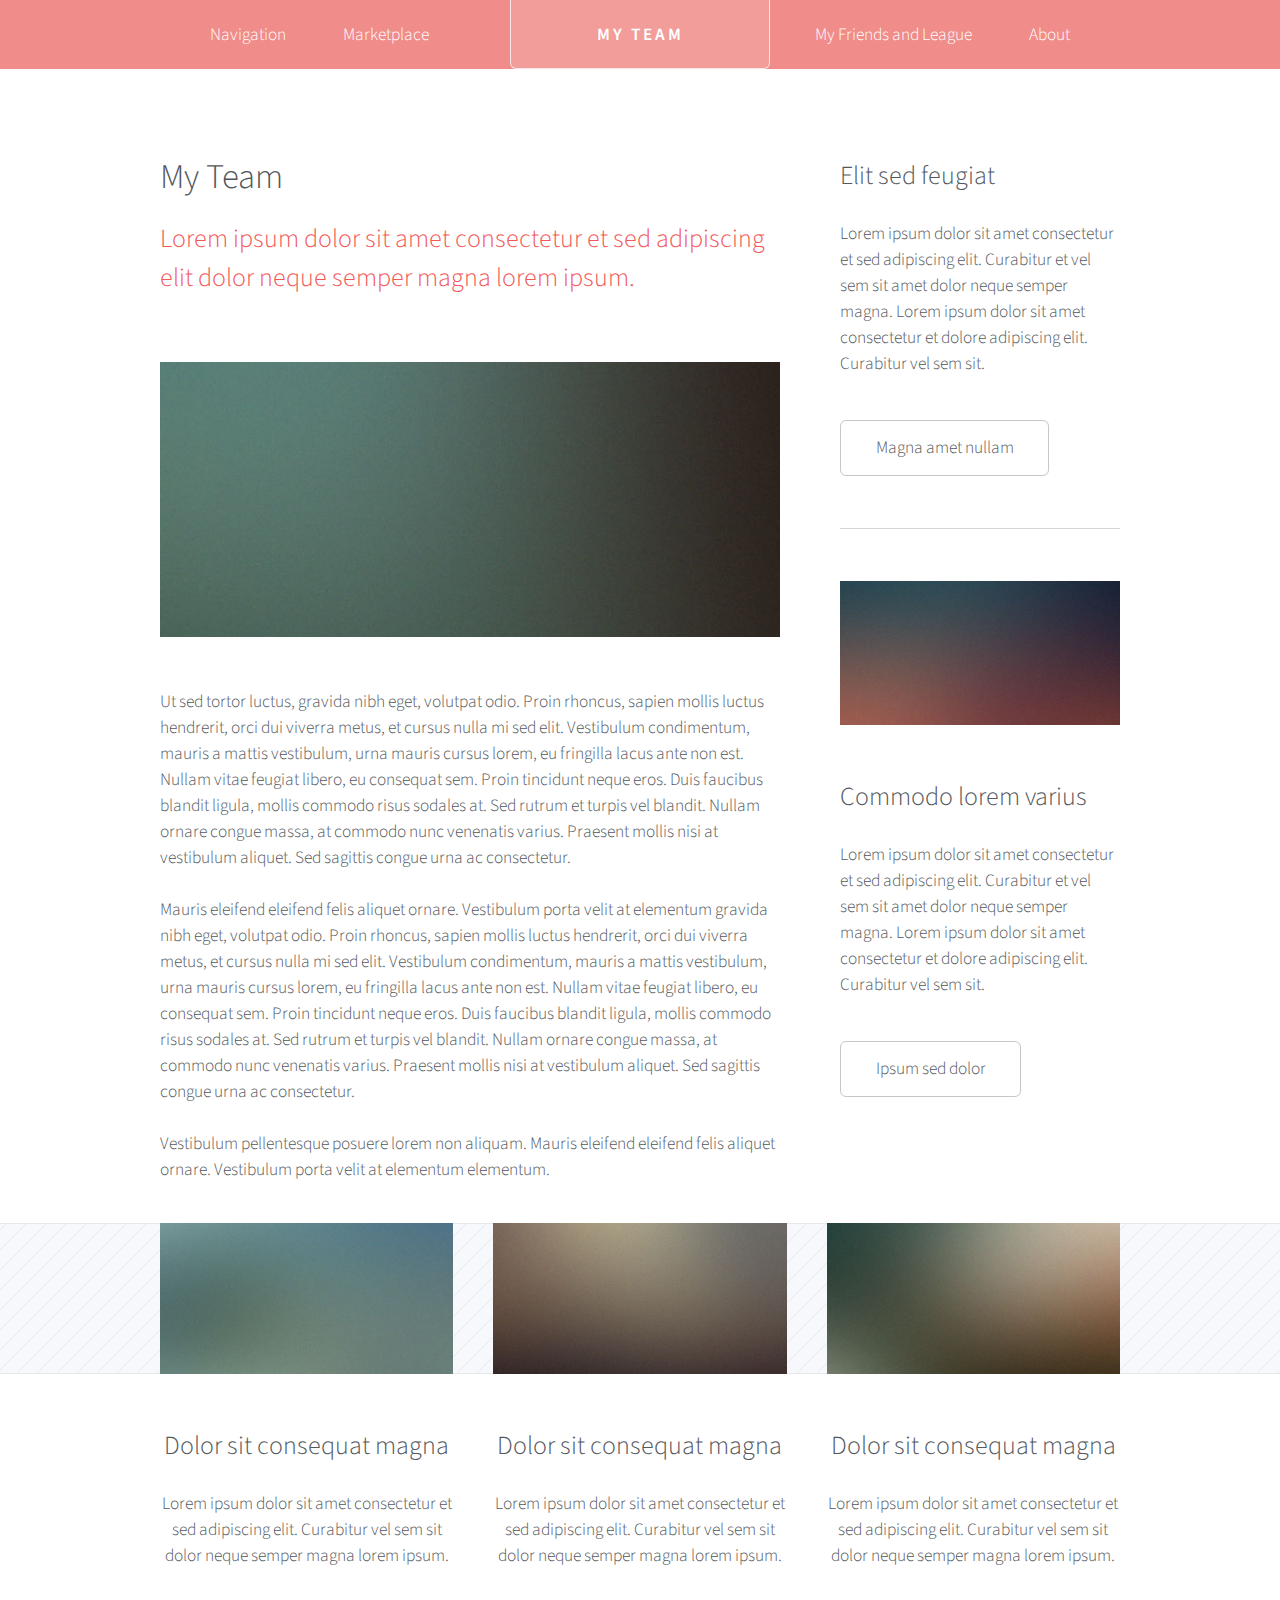
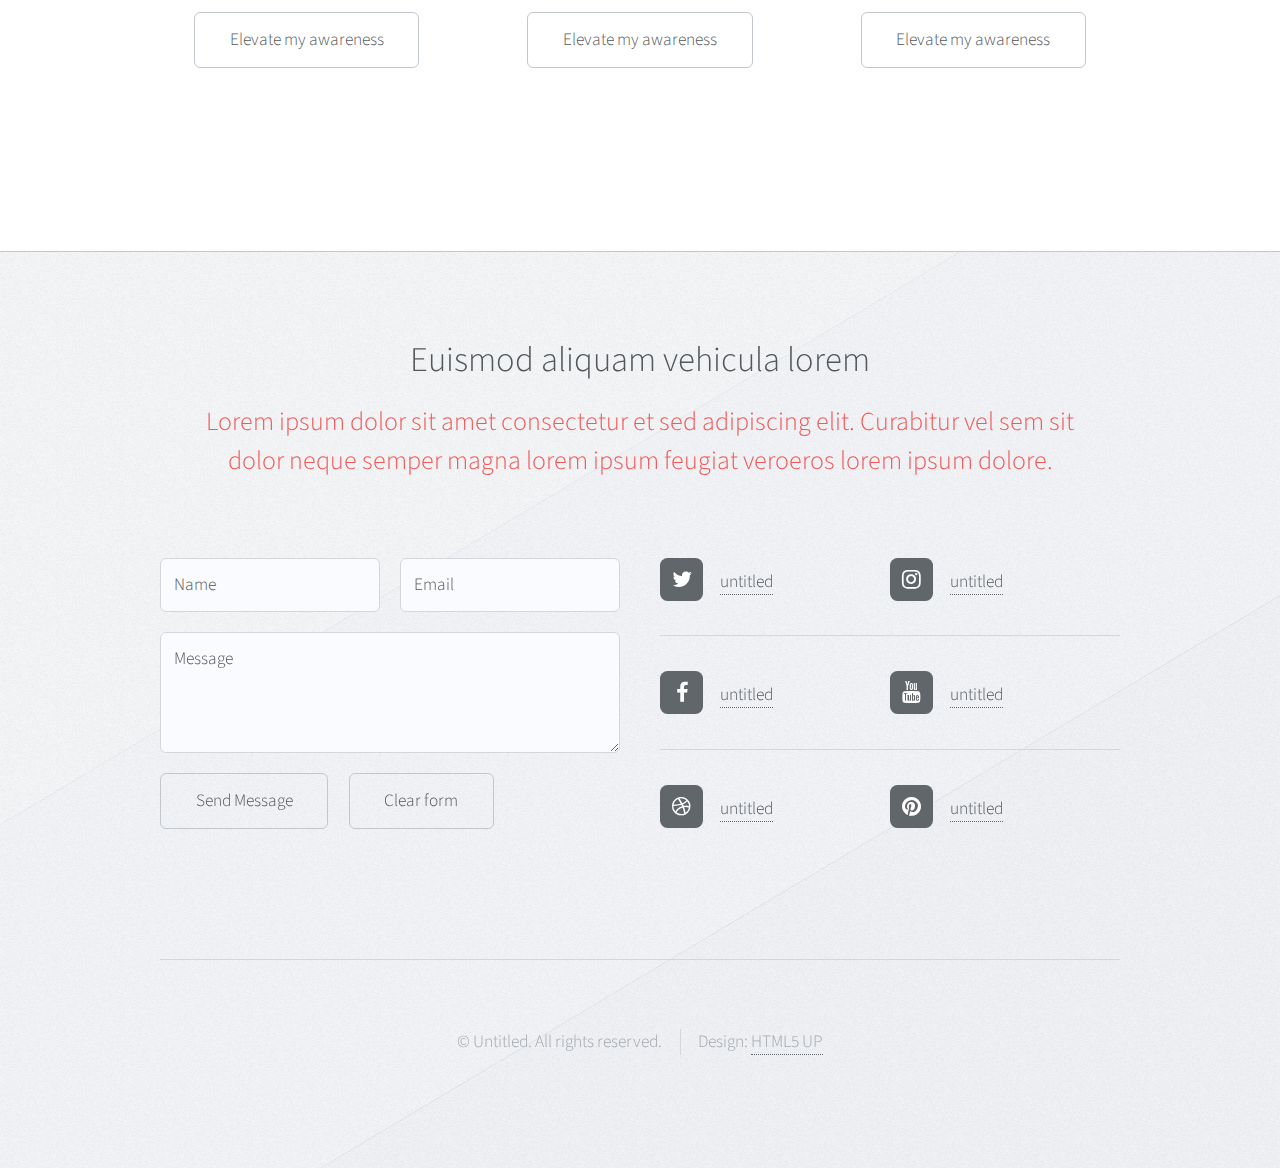
<file: My-team.html>
<!DOCTYPE HTML>
<!--
	Telephasic by HTML5 UP
	html5up.net | @ajlkn
	Free for personal and commercial use under the CCA 3.0 license (html5up.net/license)
-->
<html>
	<head>
		<title>Pack and Play</title>
		<meta charset="utf-8" />
		<meta name="viewport" content="width=device-width, initial-scale=1" />
		<!--[if lte IE 8]><script src="assets/js/ie/html5shiv.js"></script><![endif]-->
		<link rel="stylesheet" href="assets/css/main.css" />
		<!--[if lte IE 8]><link rel="stylesheet" href="assets/css/ie8.css" /><![endif]-->
		<!--[if lte IE 9]><link rel="stylesheet" href="assets/css/ie9.css" /><![endif]-->
	</head>
	<body class="right-sidebar">
		<div id="page-wrapper">

			<!-- Header -->
				<div id="header-wrapper">
					<div id="header" class="container">

						<!-- Logo -->
							<h1 id="logo"><a href="My-team.html">My Team</a></h1>

						<!-- Nav -->
							<nav id="nav">
								<ul>
									<li>
										<a href="#">Navigation</a>
										<ul>
											<li><a href="index.html">Home</a></li>
											<li><a href="Marketplace.html">Marketplace</a>
												<ul>
													<li><a href="#">Trading Market</a></li>
													<li><a href="#">Common Pack</a></li>
													<li><a href="#">Gold Pack</a></li>
													<li><a href="#">Rare Pack</a></li>
												</ul>
											</li>
											<li><a href="My-team.html">My Team</a></li>
											<li>
												<a href="My-friends-and-league.html">My Friends and League</a>
											</li>
											<li><a href="About.html">About</a></li>
										</ul>
									</li>
									<li><a href="Marketplace.html">Marketplace</a></li>
									<li class="break"><a href="My-friends-and-league.html">My Friends and League</a></li>
									<li><a href="About.html">About</a></li>
								</ul>
							</nav>

					</div>
				</div>

			<!-- Main -->
				<div class="wrapper">
					<div class="container" id="main">
						<div class="row 150%">
							<div class="8u 12u(narrower)">

								<!-- Content -->
									<article id="content">
										<header>
											<h2>My Team</h2>
											<p>Lorem ipsum dolor sit amet consectetur et sed adipiscing elit
											dolor neque semper magna lorem ipsum.</p>
										</header>
										<a href="#" class="image featured"><img src="images/pic01.jpg" alt="" /></a>
										<p>Ut sed tortor luctus, gravida nibh eget, volutpat odio. Proin rhoncus, sapien
										mollis luctus hendrerit, orci dui viverra metus, et cursus nulla mi sed elit. Vestibulum
										condimentum, mauris a mattis vestibulum, urna mauris cursus lorem, eu fringilla lacus
										ante non est. Nullam vitae feugiat libero, eu consequat sem. Proin tincidunt neque
										eros. Duis faucibus blandit ligula, mollis commodo risus sodales at. Sed rutrum et
										turpis vel blandit. Nullam ornare congue massa, at commodo nunc venenatis varius.
										Praesent mollis nisi at vestibulum aliquet. Sed sagittis congue urna ac consectetur.</p>
										<p>Mauris eleifend eleifend felis aliquet ornare. Vestibulum porta velit at elementum
										gravida nibh eget, volutpat odio. Proin rhoncus, sapien
										mollis luctus hendrerit, orci dui viverra metus, et cursus nulla mi sed elit. Vestibulum
										condimentum, mauris a mattis vestibulum, urna mauris cursus lorem, eu fringilla lacus
										ante non est. Nullam vitae feugiat libero, eu consequat sem. Proin tincidunt neque
										eros. Duis faucibus blandit ligula, mollis commodo risus sodales at. Sed rutrum et
										turpis vel blandit. Nullam ornare congue massa, at commodo nunc venenatis varius.
										Praesent mollis nisi at vestibulum aliquet. Sed sagittis congue urna ac consectetur.</p>
										<p>Vestibulum pellentesque posuere lorem non aliquam. Mauris eleifend eleifend
										felis aliquet ornare. Vestibulum porta velit at elementum elementum.</p>
									</article>

							</div>
							<div class="4u 12u(narrower)">

								<!-- Sidebar -->
									<section id="sidebar">
										<section>
											<header>
												<h3>Elit sed feugiat</h3>
											</header>
											<p>Lorem ipsum dolor sit amet consectetur et sed adipiscing elit. Curabitur et vel
											sem sit amet dolor neque semper magna. Lorem ipsum dolor sit amet consectetur et dolore
											adipiscing elit. Curabitur vel sem sit.</p>
											<ul class="actions">
												<li><a href="#" class="button">Magna amet nullam</a></li>
											</ul>
										</section>
										<section>
											<a href="#" class="image featured"><img src="images/pic07.jpg" alt="" /></a>
											<header>
												<h3>Commodo lorem varius</h3>
											</header>
											<p>Lorem ipsum dolor sit amet consectetur et sed adipiscing elit. Curabitur et vel
											sem sit amet dolor neque semper magna. Lorem ipsum dolor sit amet consectetur et dolore
											adipiscing elit. Curabitur vel sem sit.</p>
											<ul class="actions">
												<li><a href="#" class="button">Ipsum sed dolor</a></li>
											</ul>
										</section>
									</section>

							</div>
						</div>
						<div class="row features">
							<section class="4u 12u(narrower) feature">
								<div class="image-wrapper first">
									<a href="#" class="image featured"><img src="images/pic03.jpg" alt="" /></a>
								</div>
								<header>
									<h3>Dolor sit consequat magna</h3>
								</header>
								<p>Lorem ipsum dolor sit amet consectetur et sed adipiscing elit. Curabitur
								vel sem sit dolor neque semper magna lorem ipsum.</p>
								<ul class="actions">
									<li><a href="#" class="button">Elevate my awareness</a></li>
								</ul>
							</section>
							<section class="4u 12u(narrower) feature">
								<div class="image-wrapper">
									<a href="#" class="image featured"><img src="images/pic04.jpg" alt="" /></a>
								</div>
								<header>
									<h3>Dolor sit consequat magna</h3>
								</header>
								<p>Lorem ipsum dolor sit amet consectetur et sed adipiscing elit. Curabitur
								vel sem sit dolor neque semper magna lorem ipsum.</p>
								<ul class="actions">
									<li><a href="#" class="button">Elevate my awareness</a></li>
								</ul>
							</section>
							<section class="4u 12u(narrower) feature">
								<div class="image-wrapper">
									<a href="#" class="image featured"><img src="images/pic05.jpg" alt="" /></a>
								</div>
								<header>
									<h3>Dolor sit consequat magna</h3>
								</header>
								<p>Lorem ipsum dolor sit amet consectetur et sed adipiscing elit. Curabitur
								vel sem sit dolor neque semper magna lorem ipsum.</p>
								<ul class="actions">
									<li><a href="#" class="button">Elevate my awareness</a></li>
								</ul>
							</section>
						</div>
					</div>
				</div>

			<!-- Footer -->
				<div id="footer-wrapper">
					<div id="footer" class="container">
						<header class="major">
							<h2>Euismod aliquam vehicula lorem</h2>
							<p>Lorem ipsum dolor sit amet consectetur et sed adipiscing elit. Curabitur vel sem sit<br />
							dolor neque semper magna lorem ipsum feugiat veroeros lorem ipsum dolore.</p>
						</header>
						<div class="row">
							<section class="6u 12u(narrower)">
								<form method="post" action="#">
									<div class="row 50%">
										<div class="6u 12u(mobile)">
											<input name="name" placeholder="Name" type="text" />
										</div>
										<div class="6u 12u(mobile)">
											<input name="email" placeholder="Email" type="text" />
										</div>
									</div>
									<div class="row 50%">
										<div class="12u">
											<textarea name="message" placeholder="Message"></textarea>
										</div>
									</div>
									<div class="row 50%">
										<div class="12u">
											<ul class="actions">
												<li><input type="submit" value="Send Message" /></li>
												<li><input type="reset" value="Clear form" /></li>
											</ul>
										</div>
									</div>
								</form>
							</section>
							<section class="6u 12u(narrower)">
								<div class="row 0%">
									<ul class="divided icons 6u 12u(mobile)">
										<li class="icon fa-twitter"><a href="#"><span class="extra">twitter.com/</span>untitled</a></li>
										<li class="icon fa-facebook"><a href="#"><span class="extra">facebook.com/</span>untitled</a></li>
										<li class="icon fa-dribbble"><a href="#"><span class="extra">dribbble.com/</span>untitled</a></li>
									</ul>
									<ul class="divided icons 6u 12u(mobile)">
										<li class="icon fa-instagram"><a href="#"><span class="extra">instagram.com/</span>untitled</a></li>
										<li class="icon fa-youtube"><a href="#"><span class="extra">youtube.com/</span>untitled</a></li>
										<li class="icon fa-pinterest"><a href="#"><span class="extra">pinterest.com/</span>untitled</a></li>
									</ul>
								</div>
							</section>
						</div>
					</div>
					<div id="copyright" class="container">
						<ul class="menu">
							<li>&copy; Untitled. All rights reserved.</li><li>Design: <a href="http://html5up.net">HTML5 UP</a></li>
						</ul>
					</div>
				</div>

		</div>

		<!-- Scripts -->

			<script src="assets/js/jquery.min.js"></script>
			<script src="assets/js/jquery.dropotron.min.js"></script>
			<script src="assets/js/skel.min.js"></script>
			<script src="assets/js/util.js"></script>
			<!--[if lte IE 8]><script src="assets/js/ie/respond.min.js"></script><![endif]-->
			<script src="assets/js/main.js"></script>

	</body>
</html>
</file>
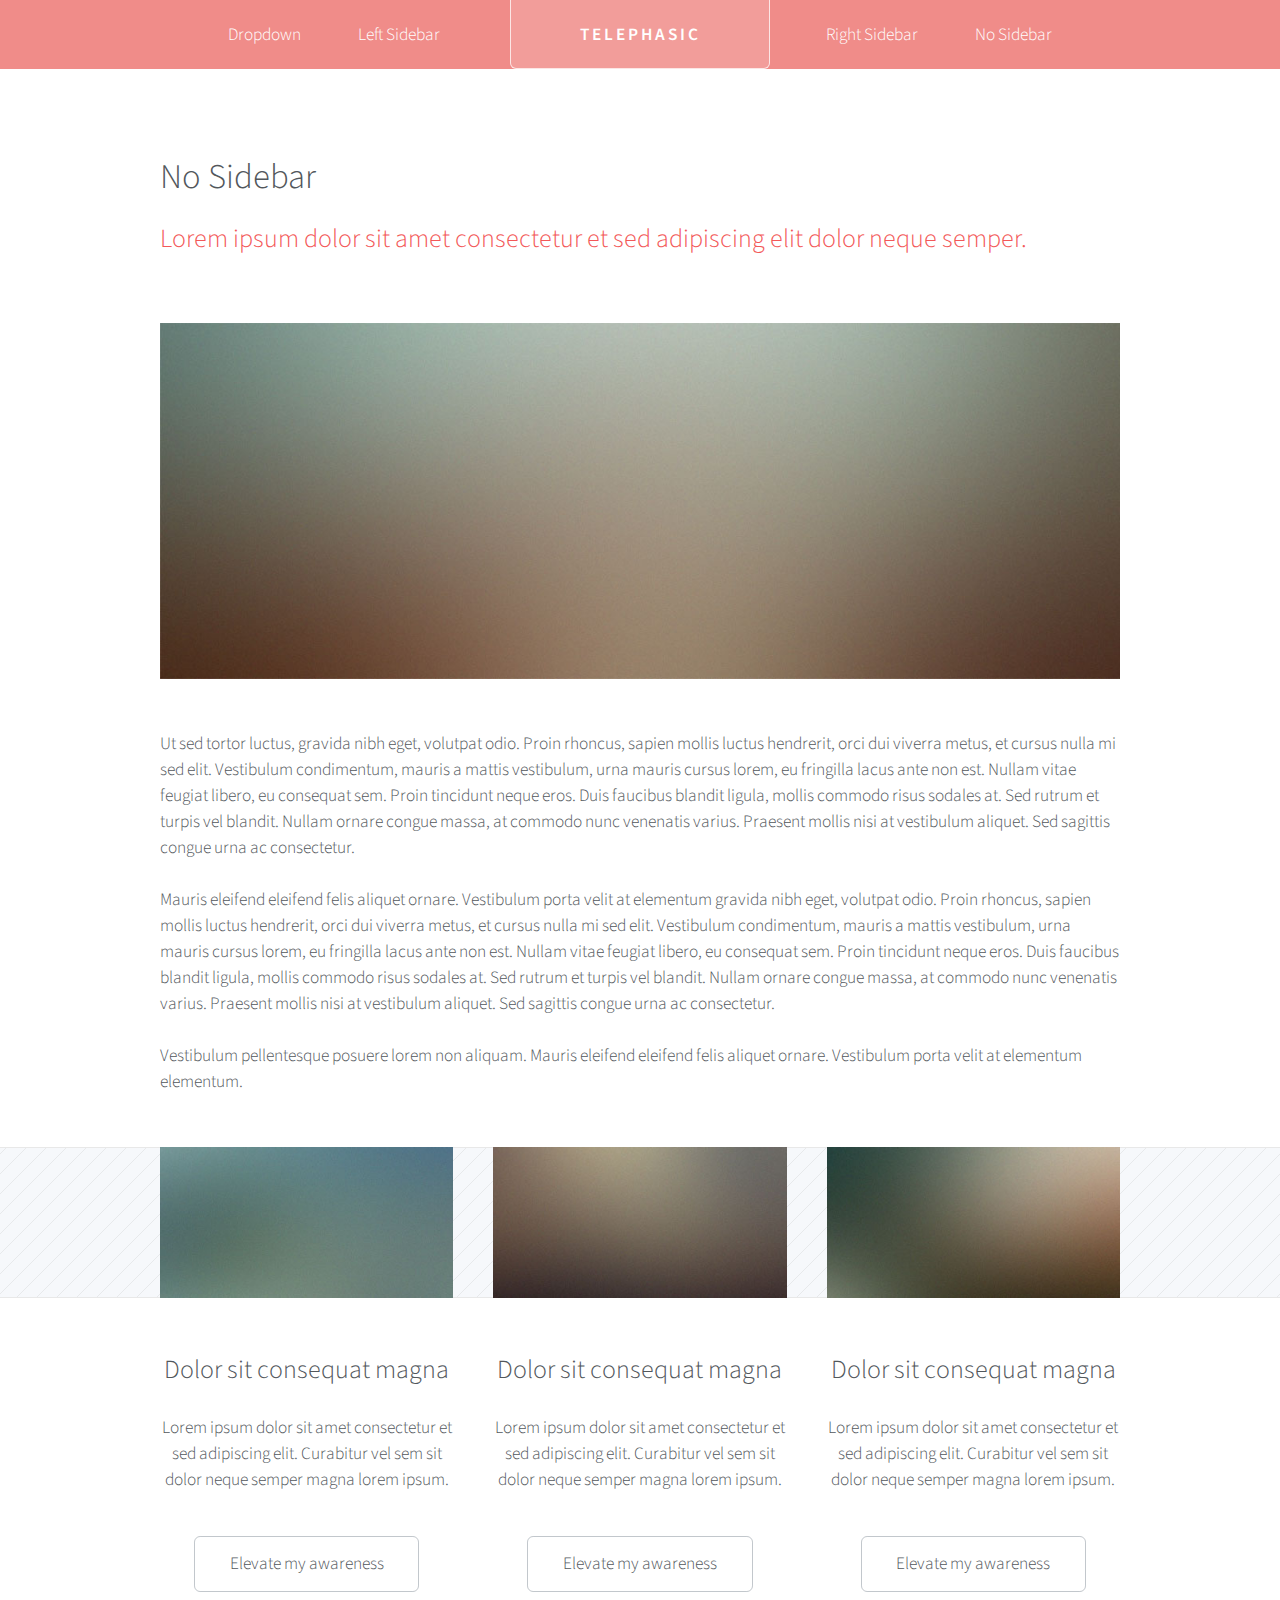
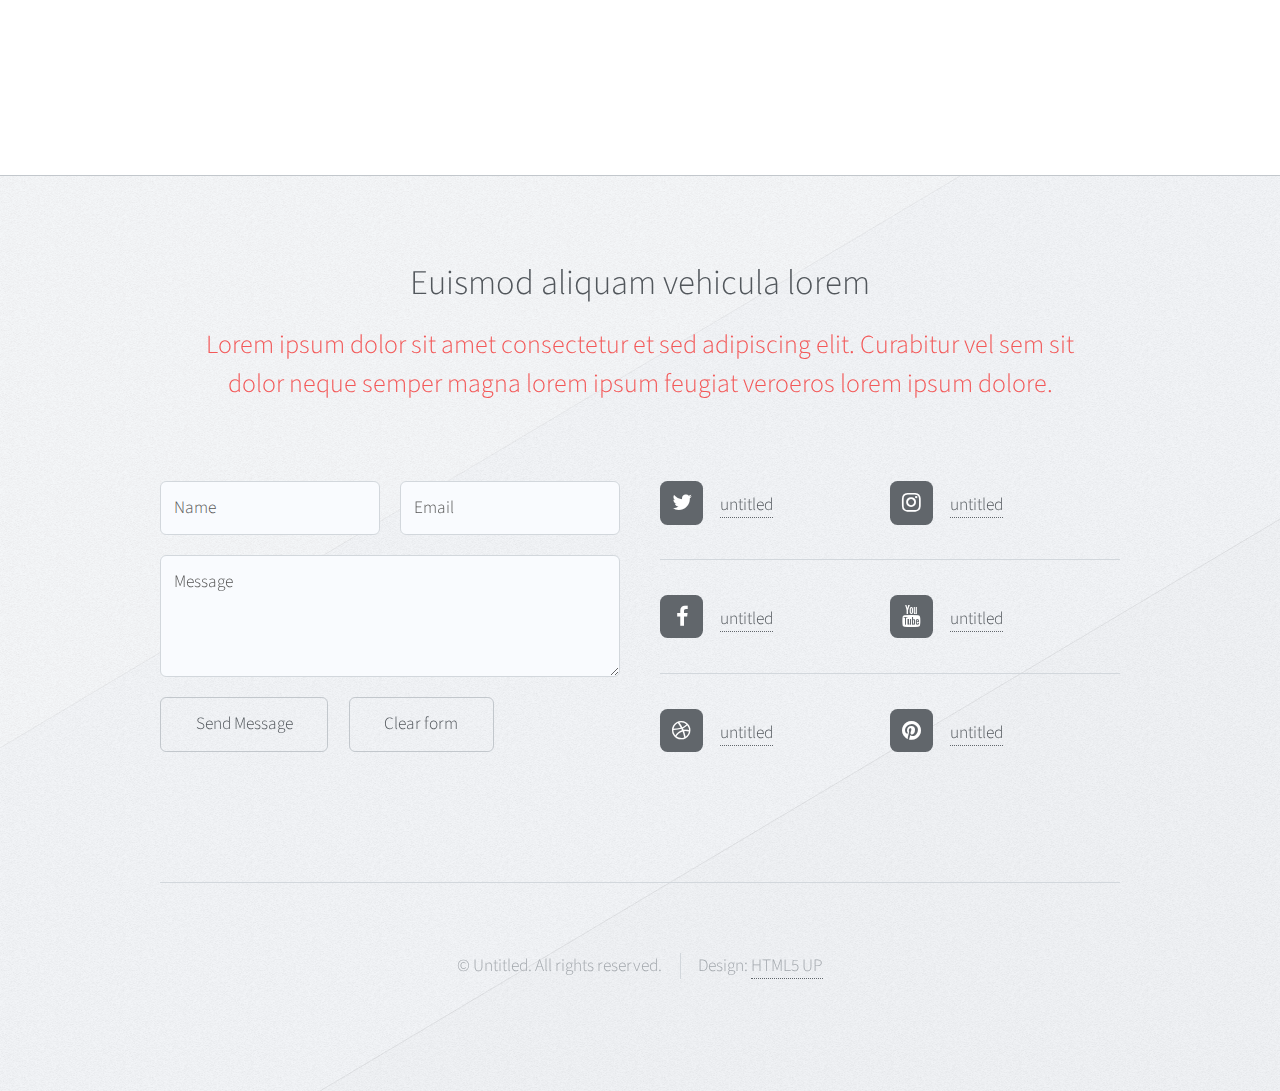
<file: no-sidebar.html>
<!DOCTYPE HTML>
<!--
	Telephasic by HTML5 UP
	html5up.net | @ajlkn
	Free for personal and commercial use under the CCA 3.0 license (html5up.net/license)
-->
<html>
	<head>
		<title>Telephasic by HTML5 UP</title>
		<meta charset="utf-8" />
		<meta name="viewport" content="width=device-width, initial-scale=1" />
		<!--[if lte IE 8]><script src="assets/js/ie/html5shiv.js"></script><![endif]-->
		<link rel="stylesheet" href="assets/css/main.css" />
		<!--[if lte IE 8]><link rel="stylesheet" href="assets/css/ie8.css" /><![endif]-->
		<!--[if lte IE 9]><link rel="stylesheet" href="assets/css/ie9.css" /><![endif]-->
	</head>
	<body class="no-sidebar">
		<div id="page-wrapper">

			<!-- Header -->
				<div id="header-wrapper">
					<div id="header" class="container">

						<!-- Logo -->
							<h1 id="logo"><a href="index.html">Telephasic</a></h1>

						<!-- Nav -->
							<nav id="nav">
								<ul>
									<li>
										<a href="#">Dropdown</a>
										<ul>
											<li><a href="#">Lorem ipsum dolor</a></li>
											<li><a href="#">Magna phasellus</a></li>
											<li><a href="#">Etiam dolore nisl</a></li>
											<li>
												<a href="#">Phasellus consequat</a>
												<ul>
													<li><a href="#">Lorem ipsum dolor</a></li>
													<li><a href="#">Phasellus consequat</a></li>
													<li><a href="#">Magna phasellus</a></li>
													<li><a href="#">Etiam dolore nisl</a></li>
												</ul>
											</li>
											<li><a href="#">Veroeros feugiat</a></li>
										</ul>
									</li>
									<li><a href="left-sidebar.html">Left Sidebar</a></li>
									<li class="break"><a href="right-sidebar.html">Right Sidebar</a></li>
									<li><a href="no-sidebar.html">No Sidebar</a></li>
								</ul>
							</nav>

					</div>
				</div>

			<!-- Main -->
				<div class="wrapper">
					<div class="container" id="main">

						<!-- Content -->
							<article id="content">
								<header>
									<h2>No Sidebar</h2>
									<p>Lorem ipsum dolor sit amet consectetur et sed adipiscing elit
									dolor neque semper.</p>
								</header>
								<a href="#" class="image featured"><img src="images/pic06.jpg" alt="" /></a>
								<p>Ut sed tortor luctus, gravida nibh eget, volutpat odio. Proin rhoncus, sapien
								mollis luctus hendrerit, orci dui viverra metus, et cursus nulla mi sed elit. Vestibulum
								condimentum, mauris a mattis vestibulum, urna mauris cursus lorem, eu fringilla lacus
								ante non est. Nullam vitae feugiat libero, eu consequat sem. Proin tincidunt neque
								eros. Duis faucibus blandit ligula, mollis commodo risus sodales at. Sed rutrum et
								turpis vel blandit. Nullam ornare congue massa, at commodo nunc venenatis varius.
								Praesent mollis nisi at vestibulum aliquet. Sed sagittis congue urna ac consectetur.</p>
								<p>Mauris eleifend eleifend felis aliquet ornare. Vestibulum porta velit at elementum
								gravida nibh eget, volutpat odio. Proin rhoncus, sapien
								mollis luctus hendrerit, orci dui viverra metus, et cursus nulla mi sed elit. Vestibulum
								condimentum, mauris a mattis vestibulum, urna mauris cursus lorem, eu fringilla lacus
								ante non est. Nullam vitae feugiat libero, eu consequat sem. Proin tincidunt neque
								eros. Duis faucibus blandit ligula, mollis commodo risus sodales at. Sed rutrum et
								turpis vel blandit. Nullam ornare congue massa, at commodo nunc venenatis varius.
								Praesent mollis nisi at vestibulum aliquet. Sed sagittis congue urna ac consectetur.</p>
								<p>Vestibulum pellentesque posuere lorem non aliquam. Mauris eleifend eleifend
								felis aliquet ornare. Vestibulum porta velit at elementum elementum.</p>
							</article>

						<div class="row features">
							<section class="4u 12u(narrower) feature">
								<div class="image-wrapper first">
									<a href="#" class="image featured"><img src="images/pic03.jpg" alt="" /></a>
								</div>
								<header>
									<h3>Dolor sit consequat magna</h3>
								</header>
								<p>Lorem ipsum dolor sit amet consectetur et sed adipiscing elit. Curabitur
								vel sem sit dolor neque semper magna lorem ipsum.</p>
								<ul class="actions">
									<li><a href="#" class="button">Elevate my awareness</a></li>
								</ul>
							</section>
							<section class="4u 12u(narrower) feature">
								<div class="image-wrapper">
									<a href="#" class="image featured"><img src="images/pic04.jpg" alt="" /></a>
								</div>
								<header>
									<h3>Dolor sit consequat magna</h3>
								</header>
								<p>Lorem ipsum dolor sit amet consectetur et sed adipiscing elit. Curabitur
								vel sem sit dolor neque semper magna lorem ipsum.</p>
								<ul class="actions">
									<li><a href="#" class="button">Elevate my awareness</a></li>
								</ul>
							</section>
							<section class="4u 12u(narrower) feature">
								<div class="image-wrapper">
									<a href="#" class="image featured"><img src="images/pic05.jpg" alt="" /></a>
								</div>
								<header>
									<h3>Dolor sit consequat magna</h3>
								</header>
								<p>Lorem ipsum dolor sit amet consectetur et sed adipiscing elit. Curabitur
								vel sem sit dolor neque semper magna lorem ipsum.</p>
								<ul class="actions">
									<li><a href="#" class="button">Elevate my awareness</a></li>
								</ul>
							</section>
						</div>
					</div>
				</div>

			<!-- Footer -->
				<div id="footer-wrapper">
					<div id="footer" class="container">
						<header class="major">
							<h2>Euismod aliquam vehicula lorem</h2>
							<p>Lorem ipsum dolor sit amet consectetur et sed adipiscing elit. Curabitur vel sem sit<br />
							dolor neque semper magna lorem ipsum feugiat veroeros lorem ipsum dolore.</p>
						</header>
						<div class="row">
							<section class="6u 12u(narrower)">
								<form method="post" action="#">
									<div class="row 50%">
										<div class="6u 12u(mobile)">
											<input name="name" placeholder="Name" type="text" />
										</div>
										<div class="6u 12u(mobile)">
											<input name="email" placeholder="Email" type="text" />
										</div>
									</div>
									<div class="row 50%">
										<div class="12u">
											<textarea name="message" placeholder="Message"></textarea>
										</div>
									</div>
									<div class="row 50%">
										<div class="12u">
											<ul class="actions">
												<li><input type="submit" value="Send Message" /></li>
												<li><input type="reset" value="Clear form" /></li>
											</ul>
										</div>
									</div>
								</form>
							</section>
							<section class="6u 12u(narrower)">
								<div class="row 0%">
									<ul class="divided icons 6u 12u(mobile)">
										<li class="icon fa-twitter"><a href="#"><span class="extra">twitter.com/</span>untitled</a></li>
										<li class="icon fa-facebook"><a href="#"><span class="extra">facebook.com/</span>untitled</a></li>
										<li class="icon fa-dribbble"><a href="#"><span class="extra">dribbble.com/</span>untitled</a></li>
									</ul>
									<ul class="divided icons 6u 12u(mobile)">
										<li class="icon fa-instagram"><a href="#"><span class="extra">instagram.com/</span>untitled</a></li>
										<li class="icon fa-youtube"><a href="#"><span class="extra">youtube.com/</span>untitled</a></li>
										<li class="icon fa-pinterest"><a href="#"><span class="extra">pinterest.com/</span>untitled</a></li>
									</ul>
								</div>
							</section>
						</div>
					</div>
					<div id="copyright" class="container">
						<ul class="menu">
							<li>&copy; Untitled. All rights reserved.</li><li>Design: <a href="http://html5up.net">HTML5 UP</a></li>
						</ul>
					</div>
				</div>

		</div>

		<!-- Scripts -->

			<script src="assets/js/jquery.min.js"></script>
			<script src="assets/js/jquery.dropotron.min.js"></script>
			<script src="assets/js/skel.min.js"></script>
			<script src="assets/js/util.js"></script>
			<!--[if lte IE 8]><script src="assets/js/ie/respond.min.js"></script><![endif]-->
			<script src="assets/js/main.js"></script>

	</body>
</html>
</file>
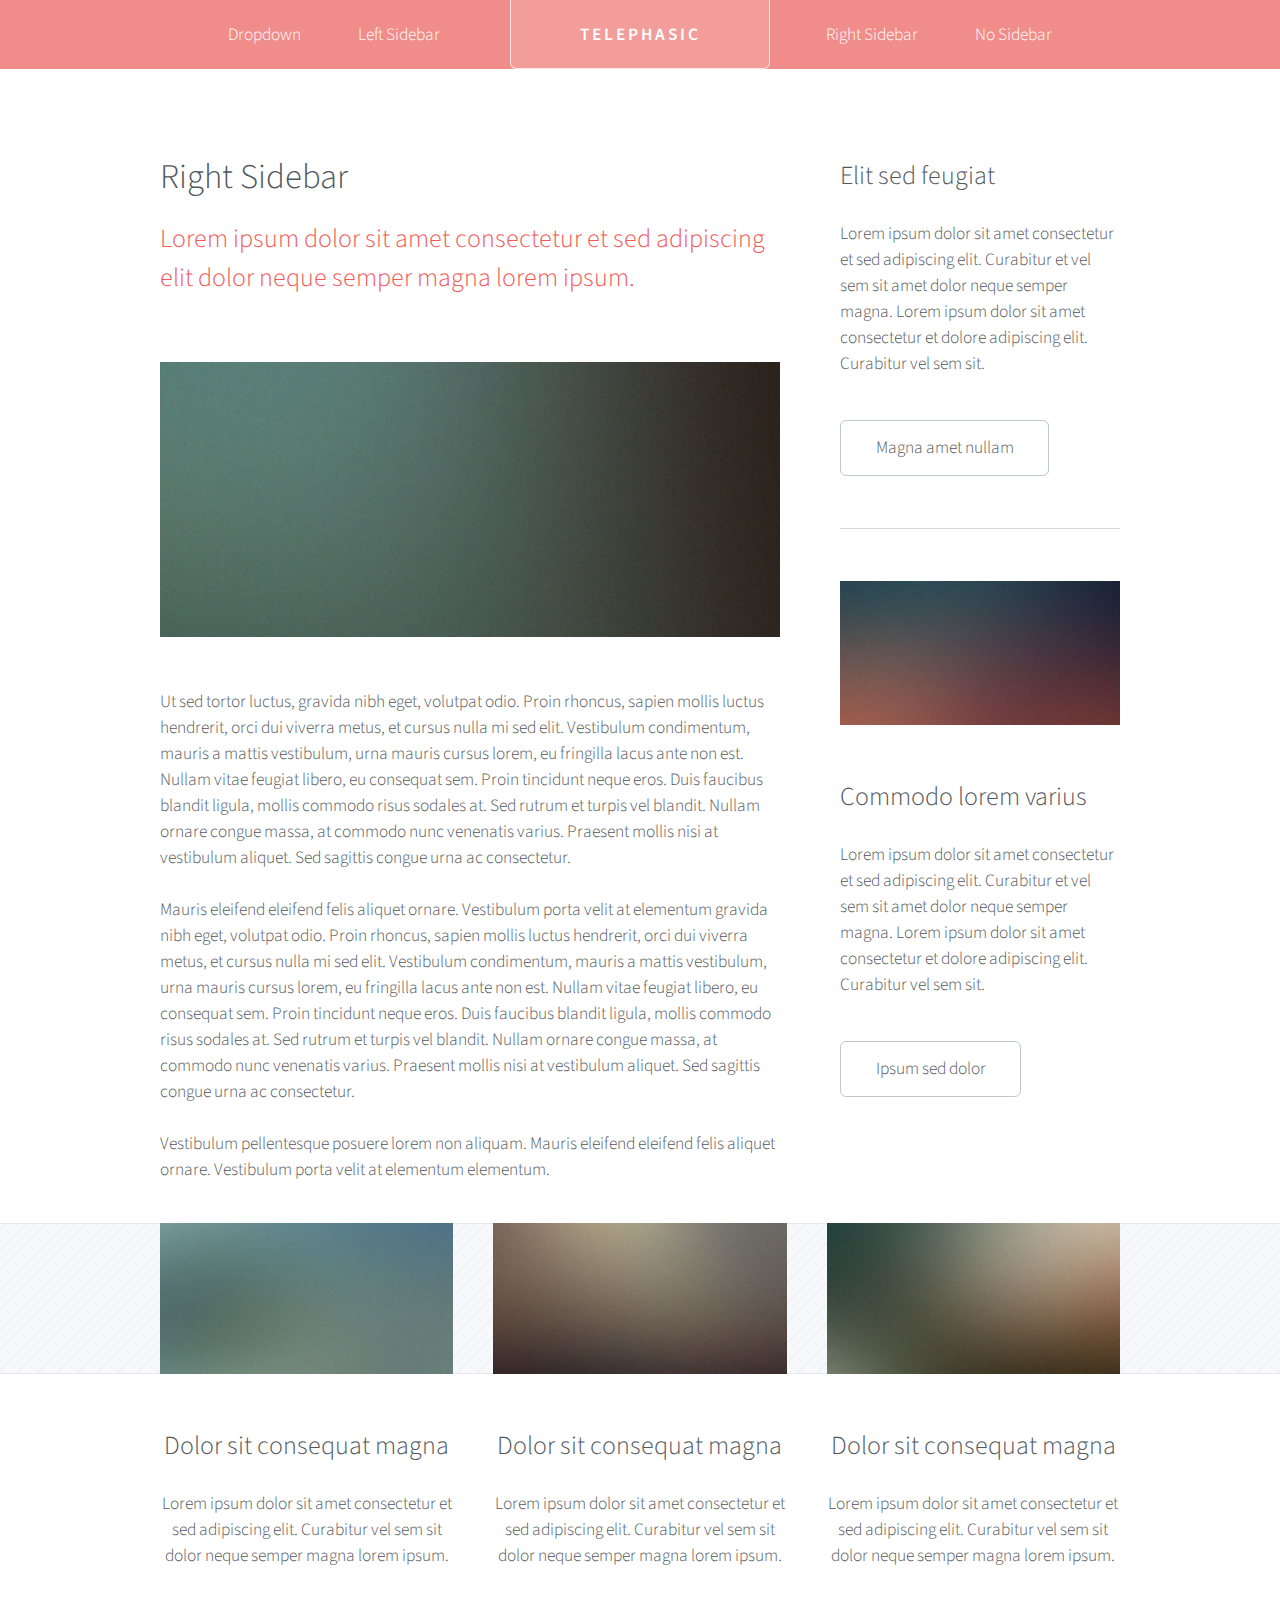
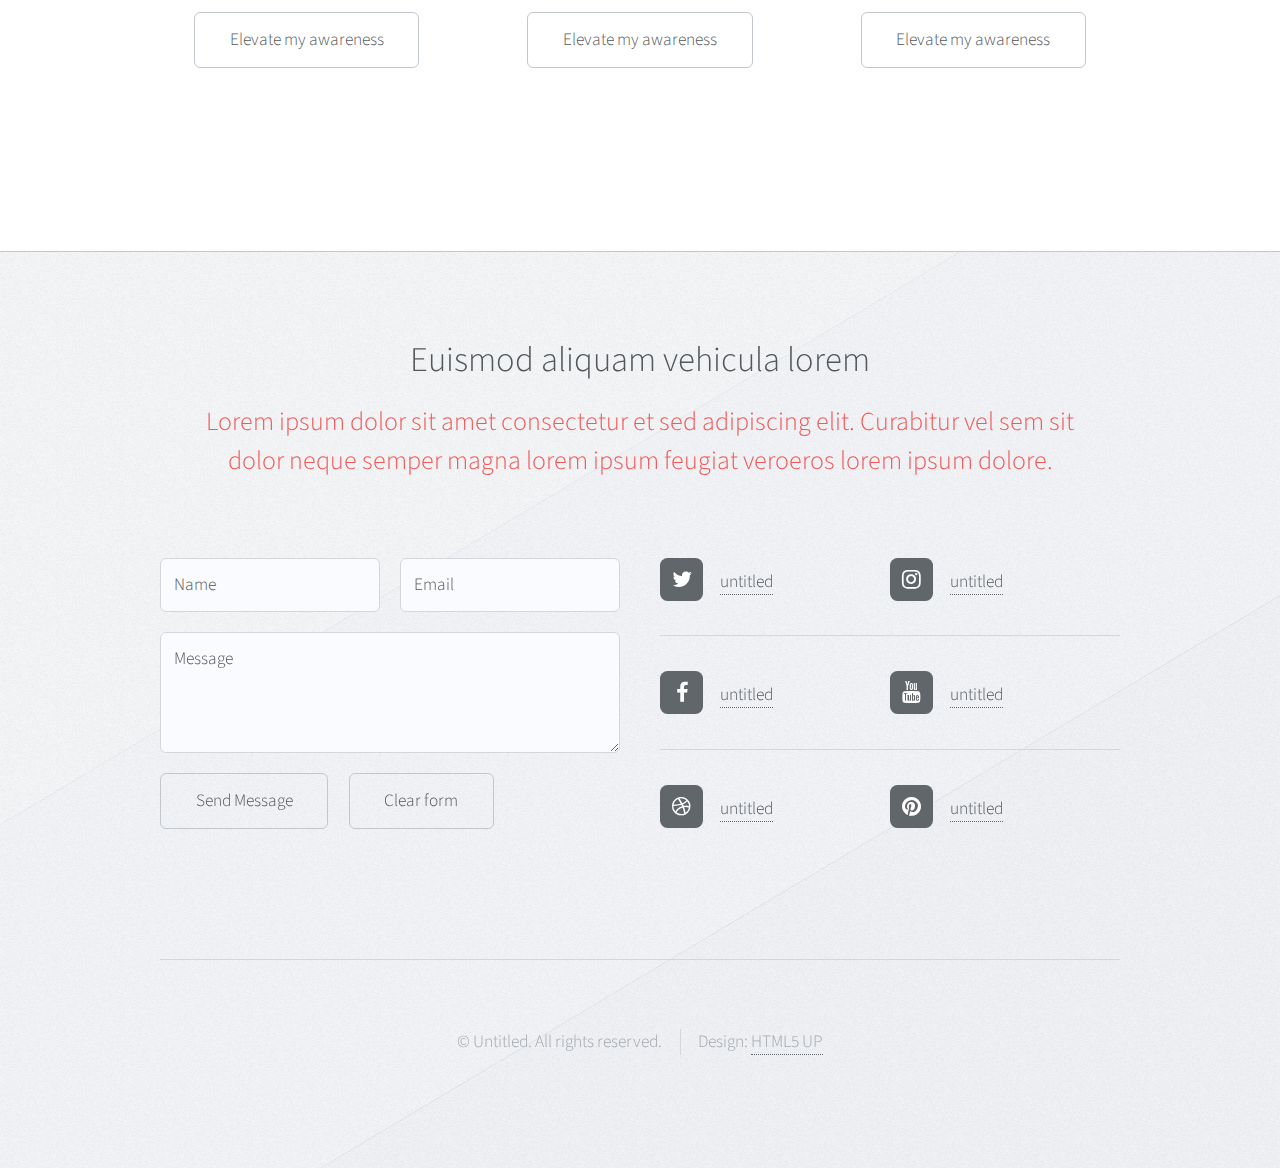
<file: right-sidebar.html>
<!DOCTYPE HTML>
<!--
	Telephasic by HTML5 UP
	html5up.net | @ajlkn
	Free for personal and commercial use under the CCA 3.0 license (html5up.net/license)
-->
<html>
	<head>
		<title>Telephasic by HTML5 UP</title>
		<meta charset="utf-8" />
		<meta name="viewport" content="width=device-width, initial-scale=1" />
		<!--[if lte IE 8]><script src="assets/js/ie/html5shiv.js"></script><![endif]-->
		<link rel="stylesheet" href="assets/css/main.css" />
		<!--[if lte IE 8]><link rel="stylesheet" href="assets/css/ie8.css" /><![endif]-->
		<!--[if lte IE 9]><link rel="stylesheet" href="assets/css/ie9.css" /><![endif]-->
	</head>
	<body class="right-sidebar">
		<div id="page-wrapper">

			<!-- Header -->
				<div id="header-wrapper">
					<div id="header" class="container">

						<!-- Logo -->
							<h1 id="logo"><a href="index.html">Telephasic</a></h1>

						<!-- Nav -->
							<nav id="nav">
								<ul>
									<li>
										<a href="#">Dropdown</a>
										<ul>
											<li><a href="#">Lorem ipsum dolor</a></li>
											<li><a href="#">Magna phasellus</a></li>
											<li><a href="#">Etiam dolore nisl</a></li>
											<li>
												<a href="#">Phasellus consequat</a>
												<ul>
													<li><a href="#">Lorem ipsum dolor</a></li>
													<li><a href="#">Phasellus consequat</a></li>
													<li><a href="#">Magna phasellus</a></li>
													<li><a href="#">Etiam dolore nisl</a></li>
												</ul>
											</li>
											<li><a href="#">Veroeros feugiat</a></li>
										</ul>
									</li>
									<li><a href="left-sidebar.html">Left Sidebar</a></li>
									<li class="break"><a href="right-sidebar.html">Right Sidebar</a></li>
									<li><a href="no-sidebar.html">No Sidebar</a></li>
								</ul>
							</nav>

					</div>
				</div>

			<!-- Main -->
				<div class="wrapper">
					<div class="container" id="main">
						<div class="row 150%">
							<div class="8u 12u(narrower)">

								<!-- Content -->
									<article id="content">
										<header>
											<h2>Right Sidebar</h2>
											<p>Lorem ipsum dolor sit amet consectetur et sed adipiscing elit
											dolor neque semper magna lorem ipsum.</p>
										</header>
										<a href="#" class="image featured"><img src="images/pic01.jpg" alt="" /></a>
										<p>Ut sed tortor luctus, gravida nibh eget, volutpat odio. Proin rhoncus, sapien
										mollis luctus hendrerit, orci dui viverra metus, et cursus nulla mi sed elit. Vestibulum
										condimentum, mauris a mattis vestibulum, urna mauris cursus lorem, eu fringilla lacus
										ante non est. Nullam vitae feugiat libero, eu consequat sem. Proin tincidunt neque
										eros. Duis faucibus blandit ligula, mollis commodo risus sodales at. Sed rutrum et
										turpis vel blandit. Nullam ornare congue massa, at commodo nunc venenatis varius.
										Praesent mollis nisi at vestibulum aliquet. Sed sagittis congue urna ac consectetur.</p>
										<p>Mauris eleifend eleifend felis aliquet ornare. Vestibulum porta velit at elementum
										gravida nibh eget, volutpat odio. Proin rhoncus, sapien
										mollis luctus hendrerit, orci dui viverra metus, et cursus nulla mi sed elit. Vestibulum
										condimentum, mauris a mattis vestibulum, urna mauris cursus lorem, eu fringilla lacus
										ante non est. Nullam vitae feugiat libero, eu consequat sem. Proin tincidunt neque
										eros. Duis faucibus blandit ligula, mollis commodo risus sodales at. Sed rutrum et
										turpis vel blandit. Nullam ornare congue massa, at commodo nunc venenatis varius.
										Praesent mollis nisi at vestibulum aliquet. Sed sagittis congue urna ac consectetur.</p>
										<p>Vestibulum pellentesque posuere lorem non aliquam. Mauris eleifend eleifend
										felis aliquet ornare. Vestibulum porta velit at elementum elementum.</p>
									</article>

							</div>
							<div class="4u 12u(narrower)">

								<!-- Sidebar -->
									<section id="sidebar">
										<section>
											<header>
												<h3>Elit sed feugiat</h3>
											</header>
											<p>Lorem ipsum dolor sit amet consectetur et sed adipiscing elit. Curabitur et vel
											sem sit amet dolor neque semper magna. Lorem ipsum dolor sit amet consectetur et dolore
											adipiscing elit. Curabitur vel sem sit.</p>
											<ul class="actions">
												<li><a href="#" class="button">Magna amet nullam</a></li>
											</ul>
										</section>
										<section>
											<a href="#" class="image featured"><img src="images/pic07.jpg" alt="" /></a>
											<header>
												<h3>Commodo lorem varius</h3>
											</header>
											<p>Lorem ipsum dolor sit amet consectetur et sed adipiscing elit. Curabitur et vel
											sem sit amet dolor neque semper magna. Lorem ipsum dolor sit amet consectetur et dolore
											adipiscing elit. Curabitur vel sem sit.</p>
											<ul class="actions">
												<li><a href="#" class="button">Ipsum sed dolor</a></li>
											</ul>
										</section>
									</section>

							</div>
						</div>
						<div class="row features">
							<section class="4u 12u(narrower) feature">
								<div class="image-wrapper first">
									<a href="#" class="image featured"><img src="images/pic03.jpg" alt="" /></a>
								</div>
								<header>
									<h3>Dolor sit consequat magna</h3>
								</header>
								<p>Lorem ipsum dolor sit amet consectetur et sed adipiscing elit. Curabitur
								vel sem sit dolor neque semper magna lorem ipsum.</p>
								<ul class="actions">
									<li><a href="#" class="button">Elevate my awareness</a></li>
								</ul>
							</section>
							<section class="4u 12u(narrower) feature">
								<div class="image-wrapper">
									<a href="#" class="image featured"><img src="images/pic04.jpg" alt="" /></a>
								</div>
								<header>
									<h3>Dolor sit consequat magna</h3>
								</header>
								<p>Lorem ipsum dolor sit amet consectetur et sed adipiscing elit. Curabitur
								vel sem sit dolor neque semper magna lorem ipsum.</p>
								<ul class="actions">
									<li><a href="#" class="button">Elevate my awareness</a></li>
								</ul>
							</section>
							<section class="4u 12u(narrower) feature">
								<div class="image-wrapper">
									<a href="#" class="image featured"><img src="images/pic05.jpg" alt="" /></a>
								</div>
								<header>
									<h3>Dolor sit consequat magna</h3>
								</header>
								<p>Lorem ipsum dolor sit amet consectetur et sed adipiscing elit. Curabitur
								vel sem sit dolor neque semper magna lorem ipsum.</p>
								<ul class="actions">
									<li><a href="#" class="button">Elevate my awareness</a></li>
								</ul>
							</section>
						</div>
					</div>
				</div>

			<!-- Footer -->
				<div id="footer-wrapper">
					<div id="footer" class="container">
						<header class="major">
							<h2>Euismod aliquam vehicula lorem</h2>
							<p>Lorem ipsum dolor sit amet consectetur et sed adipiscing elit. Curabitur vel sem sit<br />
							dolor neque semper magna lorem ipsum feugiat veroeros lorem ipsum dolore.</p>
						</header>
						<div class="row">
							<section class="6u 12u(narrower)">
								<form method="post" action="#">
									<div class="row 50%">
										<div class="6u 12u(mobile)">
											<input name="name" placeholder="Name" type="text" />
										</div>
										<div class="6u 12u(mobile)">
											<input name="email" placeholder="Email" type="text" />
										</div>
									</div>
									<div class="row 50%">
										<div class="12u">
											<textarea name="message" placeholder="Message"></textarea>
										</div>
									</div>
									<div class="row 50%">
										<div class="12u">
											<ul class="actions">
												<li><input type="submit" value="Send Message" /></li>
												<li><input type="reset" value="Clear form" /></li>
											</ul>
										</div>
									</div>
								</form>
							</section>
							<section class="6u 12u(narrower)">
								<div class="row 0%">
									<ul class="divided icons 6u 12u(mobile)">
										<li class="icon fa-twitter"><a href="#"><span class="extra">twitter.com/</span>untitled</a></li>
										<li class="icon fa-facebook"><a href="#"><span class="extra">facebook.com/</span>untitled</a></li>
										<li class="icon fa-dribbble"><a href="#"><span class="extra">dribbble.com/</span>untitled</a></li>
									</ul>
									<ul class="divided icons 6u 12u(mobile)">
										<li class="icon fa-instagram"><a href="#"><span class="extra">instagram.com/</span>untitled</a></li>
										<li class="icon fa-youtube"><a href="#"><span class="extra">youtube.com/</span>untitled</a></li>
										<li class="icon fa-pinterest"><a href="#"><span class="extra">pinterest.com/</span>untitled</a></li>
									</ul>
								</div>
							</section>
						</div>
					</div>
					<div id="copyright" class="container">
						<ul class="menu">
							<li>&copy; Untitled. All rights reserved.</li><li>Design: <a href="http://html5up.net">HTML5 UP</a></li>
						</ul>
					</div>
				</div>

		</div>

		<!-- Scripts -->

			<script src="assets/js/jquery.min.js"></script>
			<script src="assets/js/jquery.dropotron.min.js"></script>
			<script src="assets/js/skel.min.js"></script>
			<script src="assets/js/util.js"></script>
			<!--[if lte IE 8]><script src="assets/js/ie/respond.min.js"></script><![endif]-->
			<script src="assets/js/main.js"></script>

	</body>
</html>
</file>
<file: assets/css/ie8.css>
/*
	Telephasic by HTML5 UP
	html5up.net | @ajlkn
	Free for personal and commercial use under the CCA 3.0 license (html5up.net/license)
*/

/* Basic */

	form input[type="text"],
	form input[type="email"],
	form input[type="password"],
	form select,
	form textarea {
		position: relative;
		-ms-behavior: url("assets/js/ie/PIE.htc");
	}

	input[type="button"],
	input[type="submit"],
	input[type="reset"],
	button,
	.button {
		position: relative;
		-ms-behavior: url("assets/js/ie/PIE.htc");
	}

/* Promo */

	#promo {
		position: relative;
		-ms-behavior: url("assets/js/ie/PIE.htc");
	}

/* Section/Article */

	section > .last-child,
	article > .last-child,
	section.last-child,
	article.last-child {
		margin-bottom: 0;
	}

/* Wrappers */

	#promo-wrapper {
		background: url("../../images/promo.jpg");
		background-size: cover;
		-ms-behavior: url("assets/js/ie/backgroundsize.min.htc");
	}

/* Header */

	#logo a {
		position: relative;
		-ms-behavior: url("assets/js/ie/PIE.htc");
	}

/* Nav */

	#nav > ul > li > span, #nav > ul > li > a {
		position: relative;
		-ms-behavior: url("assets/js/ie/PIE.htc");
	}

	.dropotron {
		position: relative;
		box-shadow: none !important;
		-ms-behavior: url("assets/js/ie/PIE.htc");
	}

		.dropotron.level-0 {
			box-shadow: none !important;
		}

			.dropotron.level-0:before {
				display: none;
			}
</file>
<file: assets/css/ie9.css>
/*
	Telephasic by HTML5 UP
	html5up.net | @ajlkn
	Free for personal and commercial use under the CCA 3.0 license (html5up.net/license)
*/

/* Wrappers */

	#header-wrapper {
		background-image: none;
	}
</file>
<file: assets/css/main.css>
@import url("font-awesome.min.css");
@import url("https://fonts.googleapis.com/css?family=Source+Sans+Pro:300,300italic,400,400italic,600");

/*
	Telephasic by HTML5 UP
	html5up.net | @ajlkn
	Free for personal and commercial use under the CCA 3.0 license (html5up.net/license)
*/

/* Reset */

	html, body, div, span, applet, object, iframe, h1, h2, h3, h4, h5, h6, p, blockquote, pre, a, abbr, acronym, address, big, cite, code, del, dfn, em, img, ins, kbd, q, s, samp, small, strike, strong, sub, sup, tt, var, b, u, i, center, dl, dt, dd, ol, ul, li, fieldset, form, label, legend, table, caption, tbody, tfoot, thead, tr, th, td, article, aside, canvas, details, embed, figure, figcaption, footer, header, hgroup, menu, nav, output, ruby, section, summary, time, mark, audio, video {
		margin: 0;
		padding: 0;
		border: 0;
		font-size: 100%;
		font: inherit;
		vertical-align: baseline;
	}

	article, aside, details, figcaption, figure, footer, header, hgroup, menu, nav, section {
		display: block;
	}

	body {
		line-height: 1;
	}

	ol, ul {
		list-style: none;
	}

	blockquote, q {
		quotes: none;
	}

	blockquote:before, blockquote:after, q:before, q:after {
		content: '';
		content: none;
	}

	table {
		border-collapse: collapse;
		border-spacing: 0;
	}

	body {
		-webkit-text-size-adjust: none;
	}

/* Box Model */

	*, *:before, *:after {
		-moz-box-sizing: border-box;
		-webkit-box-sizing: border-box;
		box-sizing: border-box;
	}

/* Containers */

	.container {
		margin-left: auto;
		margin-right: auto;
	}

	.container.\31 25\25 {
		width: 100%;
		max-width: 1500px;
		min-width: 1200px;
	}

	.container.\37 5\25 {
		width: 900px;
	}

	.container.\35 0\25 {
		width: 600px;
	}

	.container.\32 5\25 {
		width: 300px;
	}

	.container {
		width: 1200px;
	}

	@media screen and (max-width: 1280px) {

		.container.\31 25\25 {
			width: 100%;
			max-width: 1200px;
			min-width: 960px;
		}

		.container.\37 5\25 {
			width: 720px;
		}

		.container.\35 0\25 {
			width: 480px;
		}

		.container.\32 5\25 {
			width: 240px;
		}

		.container {
			width: 960px;
		}

	}

	@media screen and (max-width: 1080px) {

		.container.\31 25\25 {
			width: 100%;
			max-width: 125%;
			min-width: 100%;
		}

		.container.\37 5\25 {
			width: 75%;
		}

		.container.\35 0\25 {
			width: 50%;
		}

		.container.\32 5\25 {
			width: 25%;
		}

		.container {
			width: 100%;
		}

	}

	@media screen and (max-width: 820px) {

		.container.\31 25\25 {
			width: 100%;
			max-width: 125%;
			min-width: 100%;
		}

		.container.\37 5\25 {
			width: 75%;
		}

		.container.\35 0\25 {
			width: 50%;
		}

		.container.\32 5\25 {
			width: 25%;
		}

		.container {
			width: 100% !important;
		}

	}

	@media screen and (max-width: 736px) {

		.container.\31 25\25 {
			width: 100%;
			max-width: 125%;
			min-width: 100%;
		}

		.container.\37 5\25 {
			width: 75%;
		}

		.container.\35 0\25 {
			width: 50%;
		}

		.container.\32 5\25 {
			width: 25%;
		}

		.container {
			width: 100% !important;
		}

	}

	@media screen and (max-width: 480px) {

		.container.\31 25\25 {
			width: 100%;
			max-width: 125%;
			min-width: 100%;
		}

		.container.\37 5\25 {
			width: 75%;
		}

		.container.\35 0\25 {
			width: 50%;
		}

		.container.\32 5\25 {
			width: 25%;
		}

		.container {
			width: 100% !important;
		}

	}

/* Grid */

	.row {
		border-bottom: solid 1px transparent;
		-moz-box-sizing: border-box;
		-webkit-box-sizing: border-box;
		box-sizing: border-box;
	}

	.row > * {
		float: left;
		-moz-box-sizing: border-box;
		-webkit-box-sizing: border-box;
		box-sizing: border-box;
	}

	.row:after, .row:before {
		content: '';
		display: block;
		clear: both;
		height: 0;
	}

	.row.uniform > * > :first-child {
		margin-top: 0;
	}

	.row.uniform > * > :last-child {
		margin-bottom: 0;
	}

	.row.\30 \25 > * {
		padding: 0px 0 0 0px;
	}

	.row.\30 \25 {
		margin: 0px 0 -1px 0px;
	}

	.row.uniform.\30 \25 > * {
		padding: 0px 0 0 0px;
	}

	.row.uniform.\30 \25 {
		margin: 0px 0 -1px 0px;
	}

	.row > * {
		padding: 50px 0 0 50px;
	}

	.row {
		margin: -50px 0 -1px -50px;
	}

	.row.uniform > * {
		padding: 50px 0 0 50px;
	}

	.row.uniform {
		margin: -50px 0 -1px -50px;
	}

	.row.\32 00\25 > * {
		padding: 100px 0 0 100px;
	}

	.row.\32 00\25 {
		margin: -100px 0 -1px -100px;
	}

	.row.uniform.\32 00\25 > * {
		padding: 100px 0 0 100px;
	}

	.row.uniform.\32 00\25 {
		margin: -100px 0 -1px -100px;
	}

	.row.\31 50\25 > * {
		padding: 75px 0 0 75px;
	}

	.row.\31 50\25 {
		margin: -75px 0 -1px -75px;
	}

	.row.uniform.\31 50\25 > * {
		padding: 75px 0 0 75px;
	}

	.row.uniform.\31 50\25 {
		margin: -75px 0 -1px -75px;
	}

	.row.\35 0\25 > * {
		padding: 25px 0 0 25px;
	}

	.row.\35 0\25 {
		margin: -25px 0 -1px -25px;
	}

	.row.uniform.\35 0\25 > * {
		padding: 25px 0 0 25px;
	}

	.row.uniform.\35 0\25 {
		margin: -25px 0 -1px -25px;
	}

	.row.\32 5\25 > * {
		padding: 12.5px 0 0 12.5px;
	}

	.row.\32 5\25 {
		margin: -12.5px 0 -1px -12.5px;
	}

	.row.uniform.\32 5\25 > * {
		padding: 12.5px 0 0 12.5px;
	}

	.row.uniform.\32 5\25 {
		margin: -12.5px 0 -1px -12.5px;
	}

	.\31 2u, .\31 2u\24 {
		width: 100%;
		clear: none;
		margin-left: 0;
	}

	.\31 1u, .\31 1u\24 {
		width: 91.6666666667%;
		clear: none;
		margin-left: 0;
	}

	.\31 0u, .\31 0u\24 {
		width: 83.3333333333%;
		clear: none;
		margin-left: 0;
	}

	.\39 u, .\39 u\24 {
		width: 75%;
		clear: none;
		margin-left: 0;
	}

	.\38 u, .\38 u\24 {
		width: 66.6666666667%;
		clear: none;
		margin-left: 0;
	}

	.\37 u, .\37 u\24 {
		width: 58.3333333333%;
		clear: none;
		margin-left: 0;
	}

	.\36 u, .\36 u\24 {
		width: 50%;
		clear: none;
		margin-left: 0;
	}

	.\35 u, .\35 u\24 {
		width: 41.6666666667%;
		clear: none;
		margin-left: 0;
	}

	.\34 u, .\34 u\24 {
		width: 33.3333333333%;
		clear: none;
		margin-left: 0;
	}

	.\33 u, .\33 u\24 {
		width: 25%;
		clear: none;
		margin-left: 0;
	}

	.\32 u, .\32 u\24 {
		width: 16.6666666667%;
		clear: none;
		margin-left: 0;
	}

	.\31 u, .\31 u\24 {
		width: 8.3333333333%;
		clear: none;
		margin-left: 0;
	}

	.\31 2u\24 + *,
	.\31 1u\24 + *,
	.\31 0u\24 + *,
	.\39 u\24 + *,
	.\38 u\24 + *,
	.\37 u\24 + *,
	.\36 u\24 + *,
	.\35 u\24 + *,
	.\34 u\24 + *,
	.\33 u\24 + *,
	.\32 u\24 + *,
	.\31 u\24 + * {
		clear: left;
	}

	.\-11u {
		margin-left: 91.66667%;
	}

	.\-10u {
		margin-left: 83.33333%;
	}

	.\-9u {
		margin-left: 75%;
	}

	.\-8u {
		margin-left: 66.66667%;
	}

	.\-7u {
		margin-left: 58.33333%;
	}

	.\-6u {
		margin-left: 50%;
	}

	.\-5u {
		margin-left: 41.66667%;
	}

	.\-4u {
		margin-left: 33.33333%;
	}

	.\-3u {
		margin-left: 25%;
	}

	.\-2u {
		margin-left: 16.66667%;
	}

	.\-1u {
		margin-left: 8.33333%;
	}

	@media screen and (max-width: 1280px) {

		.row > * {
			padding: 40px 0 0 40px;
		}

		.row {
			margin: -40px 0 -1px -40px;
		}

		.row.uniform > * {
			padding: 40px 0 0 40px;
		}

		.row.uniform {
			margin: -40px 0 -1px -40px;
		}

		.row.\32 00\25 > * {
			padding: 80px 0 0 80px;
		}

		.row.\32 00\25 {
			margin: -80px 0 -1px -80px;
		}

		.row.uniform.\32 00\25 > * {
			padding: 80px 0 0 80px;
		}

		.row.uniform.\32 00\25 {
			margin: -80px 0 -1px -80px;
		}

		.row.\31 50\25 > * {
			padding: 60px 0 0 60px;
		}

		.row.\31 50\25 {
			margin: -60px 0 -1px -60px;
		}

		.row.uniform.\31 50\25 > * {
			padding: 60px 0 0 60px;
		}

		.row.uniform.\31 50\25 {
			margin: -60px 0 -1px -60px;
		}

		.row.\35 0\25 > * {
			padding: 20px 0 0 20px;
		}

		.row.\35 0\25 {
			margin: -20px 0 -1px -20px;
		}

		.row.uniform.\35 0\25 > * {
			padding: 20px 0 0 20px;
		}

		.row.uniform.\35 0\25 {
			margin: -20px 0 -1px -20px;
		}

		.row.\32 5\25 > * {
			padding: 10px 0 0 10px;
		}

		.row.\32 5\25 {
			margin: -10px 0 -1px -10px;
		}

		.row.uniform.\32 5\25 > * {
			padding: 10px 0 0 10px;
		}

		.row.uniform.\32 5\25 {
			margin: -10px 0 -1px -10px;
		}

		.\31 2u\28normal\29, .\31 2u\24\28normal\29 {
			width: 100%;
			clear: none;
			margin-left: 0;
		}

		.\31 1u\28normal\29, .\31 1u\24\28normal\29 {
			width: 91.6666666667%;
			clear: none;
			margin-left: 0;
		}

		.\31 0u\28normal\29, .\31 0u\24\28normal\29 {
			width: 83.3333333333%;
			clear: none;
			margin-left: 0;
		}

		.\39 u\28normal\29, .\39 u\24\28normal\29 {
			width: 75%;
			clear: none;
			margin-left: 0;
		}

		.\38 u\28normal\29, .\38 u\24\28normal\29 {
			width: 66.6666666667%;
			clear: none;
			margin-left: 0;
		}

		.\37 u\28normal\29, .\37 u\24\28normal\29 {
			width: 58.3333333333%;
			clear: none;
			margin-left: 0;
		}

		.\36 u\28normal\29, .\36 u\24\28normal\29 {
			width: 50%;
			clear: none;
			margin-left: 0;
		}

		.\35 u\28normal\29, .\35 u\24\28normal\29 {
			width: 41.6666666667%;
			clear: none;
			margin-left: 0;
		}

		.\34 u\28normal\29, .\34 u\24\28normal\29 {
			width: 33.3333333333%;
			clear: none;
			margin-left: 0;
		}

		.\33 u\28normal\29, .\33 u\24\28normal\29 {
			width: 25%;
			clear: none;
			margin-left: 0;
		}

		.\32 u\28normal\29, .\32 u\24\28normal\29 {
			width: 16.6666666667%;
			clear: none;
			margin-left: 0;
		}

		.\31 u\28normal\29, .\31 u\24\28normal\29 {
			width: 8.3333333333%;
			clear: none;
			margin-left: 0;
		}

		.\31 2u\24\28normal\29 + *,
		.\31 1u\24\28normal\29 + *,
		.\31 0u\24\28normal\29 + *,
		.\39 u\24\28normal\29 + *,
		.\38 u\24\28normal\29 + *,
		.\37 u\24\28normal\29 + *,
		.\36 u\24\28normal\29 + *,
		.\35 u\24\28normal\29 + *,
		.\34 u\24\28normal\29 + *,
		.\33 u\24\28normal\29 + *,
		.\32 u\24\28normal\29 + *,
		.\31 u\24\28normal\29 + * {
			clear: left;
		}

		.\-11u\28normal\29 {
			margin-left: 91.66667%;
		}

		.\-10u\28normal\29 {
			margin-left: 83.33333%;
		}

		.\-9u\28normal\29 {
			margin-left: 75%;
		}

		.\-8u\28normal\29 {
			margin-left: 66.66667%;
		}

		.\-7u\28normal\29 {
			margin-left: 58.33333%;
		}

		.\-6u\28normal\29 {
			margin-left: 50%;
		}

		.\-5u\28normal\29 {
			margin-left: 41.66667%;
		}

		.\-4u\28normal\29 {
			margin-left: 33.33333%;
		}

		.\-3u\28normal\29 {
			margin-left: 25%;
		}

		.\-2u\28normal\29 {
			margin-left: 16.66667%;
		}

		.\-1u\28normal\29 {
			margin-left: 8.33333%;
		}

	}

	@media screen and (max-width: 1080px) {

		.row > * {
			padding: 40px 0 0 40px;
		}

		.row {
			margin: -40px 0 -1px -40px;
		}

		.row.uniform > * {
			padding: 40px 0 0 40px;
		}

		.row.uniform {
			margin: -40px 0 -1px -40px;
		}

		.row.\32 00\25 > * {
			padding: 80px 0 0 80px;
		}

		.row.\32 00\25 {
			margin: -80px 0 -1px -80px;
		}

		.row.uniform.\32 00\25 > * {
			padding: 80px 0 0 80px;
		}

		.row.uniform.\32 00\25 {
			margin: -80px 0 -1px -80px;
		}

		.row.\31 50\25 > * {
			padding: 60px 0 0 60px;
		}

		.row.\31 50\25 {
			margin: -60px 0 -1px -60px;
		}

		.row.uniform.\31 50\25 > * {
			padding: 60px 0 0 60px;
		}

		.row.uniform.\31 50\25 {
			margin: -60px 0 -1px -60px;
		}

		.row.\35 0\25 > * {
			padding: 20px 0 0 20px;
		}

		.row.\35 0\25 {
			margin: -20px 0 -1px -20px;
		}

		.row.uniform.\35 0\25 > * {
			padding: 20px 0 0 20px;
		}

		.row.uniform.\35 0\25 {
			margin: -20px 0 -1px -20px;
		}

		.row.\32 5\25 > * {
			padding: 10px 0 0 10px;
		}

		.row.\32 5\25 {
			margin: -10px 0 -1px -10px;
		}

		.row.uniform.\32 5\25 > * {
			padding: 10px 0 0 10px;
		}

		.row.uniform.\32 5\25 {
			margin: -10px 0 -1px -10px;
		}

		.\31 2u\28narrow\29, .\31 2u\24\28narrow\29 {
			width: 100%;
			clear: none;
			margin-left: 0;
		}

		.\31 1u\28narrow\29, .\31 1u\24\28narrow\29 {
			width: 91.6666666667%;
			clear: none;
			margin-left: 0;
		}

		.\31 0u\28narrow\29, .\31 0u\24\28narrow\29 {
			width: 83.3333333333%;
			clear: none;
			margin-left: 0;
		}

		.\39 u\28narrow\29, .\39 u\24\28narrow\29 {
			width: 75%;
			clear: none;
			margin-left: 0;
		}

		.\38 u\28narrow\29, .\38 u\24\28narrow\29 {
			width: 66.6666666667%;
			clear: none;
			margin-left: 0;
		}

		.\37 u\28narrow\29, .\37 u\24\28narrow\29 {
			width: 58.3333333333%;
			clear: none;
			margin-left: 0;
		}

		.\36 u\28narrow\29, .\36 u\24\28narrow\29 {
			width: 50%;
			clear: none;
			margin-left: 0;
		}

		.\35 u\28narrow\29, .\35 u\24\28narrow\29 {
			width: 41.6666666667%;
			clear: none;
			margin-left: 0;
		}

		.\34 u\28narrow\29, .\34 u\24\28narrow\29 {
			width: 33.3333333333%;
			clear: none;
			margin-left: 0;
		}

		.\33 u\28narrow\29, .\33 u\24\28narrow\29 {
			width: 25%;
			clear: none;
			margin-left: 0;
		}

		.\32 u\28narrow\29, .\32 u\24\28narrow\29 {
			width: 16.6666666667%;
			clear: none;
			margin-left: 0;
		}

		.\31 u\28narrow\29, .\31 u\24\28narrow\29 {
			width: 8.3333333333%;
			clear: none;
			margin-left: 0;
		}

		.\31 2u\24\28narrow\29 + *,
		.\31 1u\24\28narrow\29 + *,
		.\31 0u\24\28narrow\29 + *,
		.\39 u\24\28narrow\29 + *,
		.\38 u\24\28narrow\29 + *,
		.\37 u\24\28narrow\29 + *,
		.\36 u\24\28narrow\29 + *,
		.\35 u\24\28narrow\29 + *,
		.\34 u\24\28narrow\29 + *,
		.\33 u\24\28narrow\29 + *,
		.\32 u\24\28narrow\29 + *,
		.\31 u\24\28narrow\29 + * {
			clear: left;
		}

		.\-11u\28narrow\29 {
			margin-left: 91.66667%;
		}

		.\-10u\28narrow\29 {
			margin-left: 83.33333%;
		}

		.\-9u\28narrow\29 {
			margin-left: 75%;
		}

		.\-8u\28narrow\29 {
			margin-left: 66.66667%;
		}

		.\-7u\28narrow\29 {
			margin-left: 58.33333%;
		}

		.\-6u\28narrow\29 {
			margin-left: 50%;
		}

		.\-5u\28narrow\29 {
			margin-left: 41.66667%;
		}

		.\-4u\28narrow\29 {
			margin-left: 33.33333%;
		}

		.\-3u\28narrow\29 {
			margin-left: 25%;
		}

		.\-2u\28narrow\29 {
			margin-left: 16.66667%;
		}

		.\-1u\28narrow\29 {
			margin-left: 8.33333%;
		}

	}

	@media screen and (max-width: 820px) {

		.row > * {
			padding: 30px 0 0 30px;
		}

		.row {
			margin: -30px 0 -1px -30px;
		}

		.row.uniform > * {
			padding: 30px 0 0 30px;
		}

		.row.uniform {
			margin: -30px 0 -1px -30px;
		}

		.row.\32 00\25 > * {
			padding: 60px 0 0 60px;
		}

		.row.\32 00\25 {
			margin: -60px 0 -1px -60px;
		}

		.row.uniform.\32 00\25 > * {
			padding: 60px 0 0 60px;
		}

		.row.uniform.\32 00\25 {
			margin: -60px 0 -1px -60px;
		}

		.row.\31 50\25 > * {
			padding: 45px 0 0 45px;
		}

		.row.\31 50\25 {
			margin: -45px 0 -1px -45px;
		}

		.row.uniform.\31 50\25 > * {
			padding: 45px 0 0 45px;
		}

		.row.uniform.\31 50\25 {
			margin: -45px 0 -1px -45px;
		}

		.row.\35 0\25 > * {
			padding: 15px 0 0 15px;
		}

		.row.\35 0\25 {
			margin: -15px 0 -1px -15px;
		}

		.row.uniform.\35 0\25 > * {
			padding: 15px 0 0 15px;
		}

		.row.uniform.\35 0\25 {
			margin: -15px 0 -1px -15px;
		}

		.row.\32 5\25 > * {
			padding: 7.5px 0 0 7.5px;
		}

		.row.\32 5\25 {
			margin: -7.5px 0 -1px -7.5px;
		}

		.row.uniform.\32 5\25 > * {
			padding: 7.5px 0 0 7.5px;
		}

		.row.uniform.\32 5\25 {
			margin: -7.5px 0 -1px -7.5px;
		}

		.\31 2u\28narrower\29, .\31 2u\24\28narrower\29 {
			width: 100%;
			clear: none;
			margin-left: 0;
		}

		.\31 1u\28narrower\29, .\31 1u\24\28narrower\29 {
			width: 91.6666666667%;
			clear: none;
			margin-left: 0;
		}

		.\31 0u\28narrower\29, .\31 0u\24\28narrower\29 {
			width: 83.3333333333%;
			clear: none;
			margin-left: 0;
		}

		.\39 u\28narrower\29, .\39 u\24\28narrower\29 {
			width: 75%;
			clear: none;
			margin-left: 0;
		}

		.\38 u\28narrower\29, .\38 u\24\28narrower\29 {
			width: 66.6666666667%;
			clear: none;
			margin-left: 0;
		}

		.\37 u\28narrower\29, .\37 u\24\28narrower\29 {
			width: 58.3333333333%;
			clear: none;
			margin-left: 0;
		}

		.\36 u\28narrower\29, .\36 u\24\28narrower\29 {
			width: 50%;
			clear: none;
			margin-left: 0;
		}

		.\35 u\28narrower\29, .\35 u\24\28narrower\29 {
			width: 41.6666666667%;
			clear: none;
			margin-left: 0;
		}

		.\34 u\28narrower\29, .\34 u\24\28narrower\29 {
			width: 33.3333333333%;
			clear: none;
			margin-left: 0;
		}

		.\33 u\28narrower\29, .\33 u\24\28narrower\29 {
			width: 25%;
			clear: none;
			margin-left: 0;
		}

		.\32 u\28narrower\29, .\32 u\24\28narrower\29 {
			width: 16.6666666667%;
			clear: none;
			margin-left: 0;
		}

		.\31 u\28narrower\29, .\31 u\24\28narrower\29 {
			width: 8.3333333333%;
			clear: none;
			margin-left: 0;
		}

		.\31 2u\24\28narrower\29 + *,
		.\31 1u\24\28narrower\29 + *,
		.\31 0u\24\28narrower\29 + *,
		.\39 u\24\28narrower\29 + *,
		.\38 u\24\28narrower\29 + *,
		.\37 u\24\28narrower\29 + *,
		.\36 u\24\28narrower\29 + *,
		.\35 u\24\28narrower\29 + *,
		.\34 u\24\28narrower\29 + *,
		.\33 u\24\28narrower\29 + *,
		.\32 u\24\28narrower\29 + *,
		.\31 u\24\28narrower\29 + * {
			clear: left;
		}

		.\-11u\28narrower\29 {
			margin-left: 91.66667%;
		}

		.\-10u\28narrower\29 {
			margin-left: 83.33333%;
		}

		.\-9u\28narrower\29 {
			margin-left: 75%;
		}

		.\-8u\28narrower\29 {
			margin-left: 66.66667%;
		}

		.\-7u\28narrower\29 {
			margin-left: 58.33333%;
		}

		.\-6u\28narrower\29 {
			margin-left: 50%;
		}

		.\-5u\28narrower\29 {
			margin-left: 41.66667%;
		}

		.\-4u\28narrower\29 {
			margin-left: 33.33333%;
		}

		.\-3u\28narrower\29 {
			margin-left: 25%;
		}

		.\-2u\28narrower\29 {
			margin-left: 16.66667%;
		}

		.\-1u\28narrower\29 {
			margin-left: 8.33333%;
		}

	}

	@media screen and (max-width: 736px) {

		.row > * {
			padding: 30px 0 0 30px;
		}

		.row {
			margin: -30px 0 -1px -30px;
		}

		.row.uniform > * {
			padding: 30px 0 0 30px;
		}

		.row.uniform {
			margin: -30px 0 -1px -30px;
		}

		.row.\32 00\25 > * {
			padding: 60px 0 0 60px;
		}

		.row.\32 00\25 {
			margin: -60px 0 -1px -60px;
		}

		.row.uniform.\32 00\25 > * {
			padding: 60px 0 0 60px;
		}

		.row.uniform.\32 00\25 {
			margin: -60px 0 -1px -60px;
		}

		.row.\31 50\25 > * {
			padding: 45px 0 0 45px;
		}

		.row.\31 50\25 {
			margin: -45px 0 -1px -45px;
		}

		.row.uniform.\31 50\25 > * {
			padding: 45px 0 0 45px;
		}

		.row.uniform.\31 50\25 {
			margin: -45px 0 -1px -45px;
		}

		.row.\35 0\25 > * {
			padding: 15px 0 0 15px;
		}

		.row.\35 0\25 {
			margin: -15px 0 -1px -15px;
		}

		.row.uniform.\35 0\25 > * {
			padding: 15px 0 0 15px;
		}

		.row.uniform.\35 0\25 {
			margin: -15px 0 -1px -15px;
		}

		.row.\32 5\25 > * {
			padding: 7.5px 0 0 7.5px;
		}

		.row.\32 5\25 {
			margin: -7.5px 0 -1px -7.5px;
		}

		.row.uniform.\32 5\25 > * {
			padding: 7.5px 0 0 7.5px;
		}

		.row.uniform.\32 5\25 {
			margin: -7.5px 0 -1px -7.5px;
		}

		.\31 2u\28mobile\29, .\31 2u\24\28mobile\29 {
			width: 100%;
			clear: none;
			margin-left: 0;
		}

		.\31 1u\28mobile\29, .\31 1u\24\28mobile\29 {
			width: 91.6666666667%;
			clear: none;
			margin-left: 0;
		}

		.\31 0u\28mobile\29, .\31 0u\24\28mobile\29 {
			width: 83.3333333333%;
			clear: none;
			margin-left: 0;
		}

		.\39 u\28mobile\29, .\39 u\24\28mobile\29 {
			width: 75%;
			clear: none;
			margin-left: 0;
		}

		.\38 u\28mobile\29, .\38 u\24\28mobile\29 {
			width: 66.6666666667%;
			clear: none;
			margin-left: 0;
		}

		.\37 u\28mobile\29, .\37 u\24\28mobile\29 {
			width: 58.3333333333%;
			clear: none;
			margin-left: 0;
		}

		.\36 u\28mobile\29, .\36 u\24\28mobile\29 {
			width: 50%;
			clear: none;
			margin-left: 0;
		}

		.\35 u\28mobile\29, .\35 u\24\28mobile\29 {
			width: 41.6666666667%;
			clear: none;
			margin-left: 0;
		}

		.\34 u\28mobile\29, .\34 u\24\28mobile\29 {
			width: 33.3333333333%;
			clear: none;
			margin-left: 0;
		}

		.\33 u\28mobile\29, .\33 u\24\28mobile\29 {
			width: 25%;
			clear: none;
			margin-left: 0;
		}

		.\32 u\28mobile\29, .\32 u\24\28mobile\29 {
			width: 16.6666666667%;
			clear: none;
			margin-left: 0;
		}

		.\31 u\28mobile\29, .\31 u\24\28mobile\29 {
			width: 8.3333333333%;
			clear: none;
			margin-left: 0;
		}

		.\31 2u\24\28mobile\29 + *,
		.\31 1u\24\28mobile\29 + *,
		.\31 0u\24\28mobile\29 + *,
		.\39 u\24\28mobile\29 + *,
		.\38 u\24\28mobile\29 + *,
		.\37 u\24\28mobile\29 + *,
		.\36 u\24\28mobile\29 + *,
		.\35 u\24\28mobile\29 + *,
		.\34 u\24\28mobile\29 + *,
		.\33 u\24\28mobile\29 + *,
		.\32 u\24\28mobile\29 + *,
		.\31 u\24\28mobile\29 + * {
			clear: left;
		}

		.\-11u\28mobile\29 {
			margin-left: 91.66667%;
		}

		.\-10u\28mobile\29 {
			margin-left: 83.33333%;
		}

		.\-9u\28mobile\29 {
			margin-left: 75%;
		}

		.\-8u\28mobile\29 {
			margin-left: 66.66667%;
		}

		.\-7u\28mobile\29 {
			margin-left: 58.33333%;
		}

		.\-6u\28mobile\29 {
			margin-left: 50%;
		}

		.\-5u\28mobile\29 {
			margin-left: 41.66667%;
		}

		.\-4u\28mobile\29 {
			margin-left: 33.33333%;
		}

		.\-3u\28mobile\29 {
			margin-left: 25%;
		}

		.\-2u\28mobile\29 {
			margin-left: 16.66667%;
		}

		.\-1u\28mobile\29 {
			margin-left: 8.33333%;
		}

	}

	@media screen and (max-width: 480px) {

		.row > * {
			padding: 20px 0 0 20px;
		}

		.row {
			margin: -20px 0 -1px -20px;
		}

		.row.uniform > * {
			padding: 20px 0 0 20px;
		}

		.row.uniform {
			margin: -20px 0 -1px -20px;
		}

		.row.\32 00\25 > * {
			padding: 40px 0 0 40px;
		}

		.row.\32 00\25 {
			margin: -40px 0 -1px -40px;
		}

		.row.uniform.\32 00\25 > * {
			padding: 40px 0 0 40px;
		}

		.row.uniform.\32 00\25 {
			margin: -40px 0 -1px -40px;
		}

		.row.\31 50\25 > * {
			padding: 30px 0 0 30px;
		}

		.row.\31 50\25 {
			margin: -30px 0 -1px -30px;
		}

		.row.uniform.\31 50\25 > * {
			padding: 30px 0 0 30px;
		}

		.row.uniform.\31 50\25 {
			margin: -30px 0 -1px -30px;
		}

		.row.\35 0\25 > * {
			padding: 10px 0 0 10px;
		}

		.row.\35 0\25 {
			margin: -10px 0 -1px -10px;
		}

		.row.uniform.\35 0\25 > * {
			padding: 10px 0 0 10px;
		}

		.row.uniform.\35 0\25 {
			margin: -10px 0 -1px -10px;
		}

		.row.\32 5\25 > * {
			padding: 5px 0 0 5px;
		}

		.row.\32 5\25 {
			margin: -5px 0 -1px -5px;
		}

		.row.uniform.\32 5\25 > * {
			padding: 5px 0 0 5px;
		}

		.row.uniform.\32 5\25 {
			margin: -5px 0 -1px -5px;
		}

		.\31 2u\28mobilep\29, .\31 2u\24\28mobilep\29 {
			width: 100%;
			clear: none;
			margin-left: 0;
		}

		.\31 1u\28mobilep\29, .\31 1u\24\28mobilep\29 {
			width: 91.6666666667%;
			clear: none;
			margin-left: 0;
		}

		.\31 0u\28mobilep\29, .\31 0u\24\28mobilep\29 {
			width: 83.3333333333%;
			clear: none;
			margin-left: 0;
		}

		.\39 u\28mobilep\29, .\39 u\24\28mobilep\29 {
			width: 75%;
			clear: none;
			margin-left: 0;
		}

		.\38 u\28mobilep\29, .\38 u\24\28mobilep\29 {
			width: 66.6666666667%;
			clear: none;
			margin-left: 0;
		}

		.\37 u\28mobilep\29, .\37 u\24\28mobilep\29 {
			width: 58.3333333333%;
			clear: none;
			margin-left: 0;
		}

		.\36 u\28mobilep\29, .\36 u\24\28mobilep\29 {
			width: 50%;
			clear: none;
			margin-left: 0;
		}

		.\35 u\28mobilep\29, .\35 u\24\28mobilep\29 {
			width: 41.6666666667%;
			clear: none;
			margin-left: 0;
		}

		.\34 u\28mobilep\29, .\34 u\24\28mobilep\29 {
			width: 33.3333333333%;
			clear: none;
			margin-left: 0;
		}

		.\33 u\28mobilep\29, .\33 u\24\28mobilep\29 {
			width: 25%;
			clear: none;
			margin-left: 0;
		}

		.\32 u\28mobilep\29, .\32 u\24\28mobilep\29 {
			width: 16.6666666667%;
			clear: none;
			margin-left: 0;
		}

		.\31 u\28mobilep\29, .\31 u\24\28mobilep\29 {
			width: 8.3333333333%;
			clear: none;
			margin-left: 0;
		}

		.\31 2u\24\28mobilep\29 + *,
		.\31 1u\24\28mobilep\29 + *,
		.\31 0u\24\28mobilep\29 + *,
		.\39 u\24\28mobilep\29 + *,
		.\38 u\24\28mobilep\29 + *,
		.\37 u\24\28mobilep\29 + *,
		.\36 u\24\28mobilep\29 + *,
		.\35 u\24\28mobilep\29 + *,
		.\34 u\24\28mobilep\29 + *,
		.\33 u\24\28mobilep\29 + *,
		.\32 u\24\28mobilep\29 + *,
		.\31 u\24\28mobilep\29 + * {
			clear: left;
		}

		.\-11u\28mobilep\29 {
			margin-left: 91.66667%;
		}

		.\-10u\28mobilep\29 {
			margin-left: 83.33333%;
		}

		.\-9u\28mobilep\29 {
			margin-left: 75%;
		}

		.\-8u\28mobilep\29 {
			margin-left: 66.66667%;
		}

		.\-7u\28mobilep\29 {
			margin-left: 58.33333%;
		}

		.\-6u\28mobilep\29 {
			margin-left: 50%;
		}

		.\-5u\28mobilep\29 {
			margin-left: 41.66667%;
		}

		.\-4u\28mobilep\29 {
			margin-left: 33.33333%;
		}

		.\-3u\28mobilep\29 {
			margin-left: 25%;
		}

		.\-2u\28mobilep\29 {
			margin-left: 16.66667%;
		}

		.\-1u\28mobilep\29 {
			margin-left: 8.33333%;
		}

	}

/* Basic */

	@-ms-viewport {
		width: device-width;
	}

	body {
		background: #f5f7fa;
		font-family: 'Source Sans Pro', sans-serif;
		font-weight: 300;
		color: #52575c;
		line-height: 1.75em;
		font-size: 14pt;
	}

		body.is-loading * {
			-moz-transition: none !important;
			-webkit-transition: none !important;
			-ms-transition: none !important;
			transition: none !important;
			-moz-animation: none !important;
			-webkit-animation: none !important;
			-ms-animation: none !important;
			animation: none !important;
		}

	input, textarea, select {
		font-family: 'Source Sans Pro', sans-serif;
		font-weight: 300;
		color: #52575c;
		line-height: 1.75em;
		font-size: 15pt;
	}

	h1, h2, h3, h4, h5, h6 {
		font-weight: 300;
		color: #52575c;
	}

	h1 a, h2 a, h3 a, h4 a, h5 a, h6 a {
		color: inherit;
		text-decoration: none;
	}

	h2 {
		font-size: 2em;
		line-height: 1.25em;
	}

	h3 {
		font-size: 1.5em;
		line-height: 1.5em;
	}

	a {
		-moz-transition: color 0.25s ease-in-out, border-color 0.25s ease-in-out, background-color 0.25s ease-in-out;
		-webkit-transition: color 0.25s ease-in-out, border-color 0.25s ease-in-out, background-color 0.25s ease-in-out;
		-ms-transition: color 0.25s ease-in-out, border-color 0.25s ease-in-out, background-color 0.25s ease-in-out;
		transition: color 0.25s ease-in-out, border-color 0.25s ease-in-out, background-color 0.25s ease-in-out;
		color: inherit;
		text-decoration: none;
		border-bottom: dotted 1px #62676c;
	}

		a:hover {
			color: #f35858;
			border-bottom-color: rgba(255, 255, 255, 0);
		}

	strong, b {
		font-weight: 400;
		color: #42474c;
	}

	em, i {
		font-style: italic;
	}

	sub {
		position: relative;
		top: 0.5em;
		font-size: 0.8em;
	}

	sup {
		position: relative;
		top: -0.5em;
		font-size: 0.8em;
	}

	hr {
		border: 0;
		border-top: solid 1px #c2c7cc;
	}

	blockquote {
		border-left: solid 0.5em #c2c7cc;
		padding: 1em 0 1em 2em;
		font-style: italic;
	}

	p, ul, ol, dl, table {
		margin-bottom: 1.5em;
	}

	br.clear {
		clear: both;
	}

	.features {
		margin-bottom: 1.5em;
	}

	.feature {
		text-align: center;
	}

/* Sections/Article */

	section, article {
		margin-bottom: 3em;
	}

	section > :last-child,
	article > :last-child,
	section:last-child,
	article:last-child {
		margin-bottom: 0;
	}

	.row > section, .row > article {
		margin-bottom: 0;
	}

	header {
		margin-bottom: 1.5em;
	}

		header > p {
			display: block;
			color: #f35858;
			padding: 0.75em 0 1em 0;
			font-size: 1.5em;
			line-height: 1.5em;
		}

		header.major {
			text-align: center;
		}

/* Image */

	.image {
		-moz-transition: opacity 0.25s ease-in-out;
		-webkit-transition: opacity 0.25s ease-in-out;
		-ms-transition: opacity 0.25s ease-in-out;
		transition: opacity 0.25s ease-in-out;
		display: inline-block;
		outline: 0;
		border: 0;
	}

		.image img {
			display: block;
			width: 100%;
		}

		.image.fit {
			display: block;
			width: 100%;
		}

		.image.featured {
			display: block;
			width: 100%;
			margin: 0 0 3em 0;
		}

		.image.left {
			float: left;
			margin: 0 2em 2em 0;
		}

		.image.centered {
			display: block;
			margin: 0 0 3em 0;
		}

			.image.centered img {
				margin: 0 auto;
				width: auto;
			}

	a.image:hover {
		opacity: 0.85;
	}

/* List */

	ul.default {
		list-style: disc;
		padding-left: 1em;
	}

		ul.default li {
			padding-left: 0.5em;
		}

	ul.actions {
		padding-top: 1em;
	}

		ul.actions.major {
			text-align: center;
		}

		ul.actions li {
			display: inline-block;
			margin-left: 1em;
		}

			ul.actions li:first-child {
				margin-left: 0;
			}

	ul.divided li {
		border-top: solid 1px #d2d7dc;
		padding-top: 2em;
		margin-top: 2em;
	}

		ul.divided li:first-child {
			padding-top: 0;
			margin-top: 0;
			border-top: 0;
		}

	ul.icons li:before {
		display: inline-block;
		color: #fff;
		background: #61666b;
		width: 2em;
		height: 2em;
		border-radius: 0.35em;
		text-align: center;
		line-height: 2em;
		margin-right: 0.75em;
	}

	ul.menu li {
		display: inline-block;
		border-left: solid 1px #d2d7dc;
		padding-left: 1em;
		margin-left: 1em;
	}

		ul.menu li:first-child {
			border-left: 0;
			padding-left: 0;
			margin-left: 0;
		}

	ol.default {
		list-style: decimal;
		padding-left: 1.25em;
	}

		ol.default li {
			padding-left: 0.25em;
		}

/* Form */

	form .actions {
		padding-top: 0;
	}

	form label {
		display: block;
		font-weight: 300;
		color: #52575c;
		margin: 0 0 0.5em 0;
	}

	form input[type="text"],
	form input[type="email"],
	form input[type="password"],
	form select,
	form textarea {
		-moz-transition: background-color 0.25s ease-in-out;
		-webkit-transition: background-color 0.25s ease-in-out;
		-ms-transition: background-color 0.25s ease-in-out;
		transition: background-color 0.25s ease-in-out;
		-webkit-appearance: none;
		display: block;
		background: #f9fbfe;
		border: solid 1px #d2d7dc;
		border-radius: 0.35em;
		width: 100%;
		line-height: 1.5em;
		padding: 0.75em;
	}

		form input[type="text"]:focus,
		form input[type="email"]:focus,
		form input[type="password"]:focus,
		form select:focus,
		form textarea:focus {
			background: #fff;
		}

	form textarea {
		min-height: 7em;
	}

	form .formerize-placeholder {
		color: #555 !important;
	}

	form ::-webkit-input-placeholder {
		color: #555 !important;
	}

	form :-moz-placeholder {
		color: #555 !important;
	}

	form ::-moz-placeholder {
		color: #555 !important;
	}

	form :-ms-input-placeholder {
		color: #555 !important;
	}

	form ::-moz-focus-inner {
		border: 0;
	}

/* Table */

	table {
		width: 100%;
	}

		table.default {
			width: 100%;
		}

			table.default tbody tr {
				border-top: solid 1px #D2D7DC;
			}

				table.default tbody tr:nth-child(2n+1) {
					background: #f9fbfe;
				}

			table.default td {
				padding: 0.5em 1em 0.5em 1em;
			}

			table.default th {
				text-align: left;
				font-weight: 400;
				padding: 0.5em 1em 0.5em 1em;
			}

			table.default tfoot {
				border-top: solid 1px #D2D7DC;
			}

/* Button */

	input[type="button"],
	input[type="submit"],
	input[type="reset"],
	button,
	.button {
		-moz-transition: color 0.25s ease-in-out, border-color 0.25s ease-in-out, background-color 0.25s ease-in-out;
		-webkit-transition: color 0.25s ease-in-out, border-color 0.25s ease-in-out, background-color 0.25s ease-in-out;
		-ms-transition: color 0.25s ease-in-out, border-color 0.25s ease-in-out, background-color 0.25s ease-in-out;
		transition: color 0.25s ease-in-out, border-color 0.25s ease-in-out, background-color 0.25s ease-in-out;
		display: inline-block;
		color: inherit;
		background: none;
		text-decoration: none;
		border: solid 1px #c2c7cc;
		border-radius: 0.35em;
		padding: 0.8em 2em 0.8em 2em;
		cursor: pointer;
		outline: 0;
	}

		input[type="button"]:hover,
		input[type="submit"]:hover,
		input[type="reset"]:hover,
		button:hover,
		.button:hover {
			color: #f35858;
			border-color: rgba(243, 88, 88, 0.5);
		}

/* Icons */

	.icon {
		text-decoration: none;
	}

		.icon:before {
			display: inline-block;
			font-family: FontAwesome;
			font-size: 1.25em;
			text-decoration: none;
			font-style: normal;
			font-weight: normal;
			line-height: 1;
			-webkit-font-smoothing: antialiased;
			-moz-osx-font-smoothing: grayscale;
		}

		.icon > .label {
			display: none;
		}

/* Wrappers */

	.wrapper {
		position: relative;
		background: #fff;
		overflow-x: hidden;
		padding: 6em 0 6em 0;
	}

	.image-wrapper {
		position: relative;
	}

		.image-wrapper .image {
			position: relative;
			z-index: 2;
		}

		.image-wrapper.first:before {
			content: '';
			display: block;
			width: 2000%;
			height: 100%;
			position: absolute;
			left: -1000%;
			top: 0;
			z-index: 1;
			box-shadow: inset 0px 0px 0px 1px #e8e8e8;
			background: #f6f8fb url("images/image-wrapper.svg");
		}

	#header-wrapper {
		position: relative;
		padding: 4em 0 2em 0;
		background-image: url(http://cdn.wallpapersafari.com/35/67/NZ8DUF.jpg);
		background-color: #f08c89;
		background-size: 100% 100%;
		/*background-size: 1131px 496.31px, 100% 100%, auto;*/
	}

	.homepage #header-wrapper {
		padding: 10em 0 6em 0;
		background-size: 128px 128px, 100% 100%, auto;
	}

	#promo-wrapper {
		position: relative;
		background-image: url("images/overlay.png"), url("../../images/promo.jpg");
		background-size: 192px 192px, cover;
		background-position: top left, center center;
		color: #fff;
		text-align: center;
		padding: 6em 0 6em 0;
	}

	#footer-wrapper {
		-webkit-transform: translate3d(0, 0, 0);
		position: relative;
		border-top: solid 1px #c2c7cc;
		padding: 6em 0 6em 0;
		background-image: url("images/overlay.png"), url("images/footer.svg");
		background-size: 128px 128px,				100% 100%;
	}

/* Header */

	#logo {
		position: absolute;
		z-index: 1;
		top: 0;
		left: 50%;
		width: 15em;
		margin-left: -7.5em;
	}

		#logo a {
			display: block;
			width: 100%;
			height: 4em;
			line-height: 4em;
			background: rgba(255, 255, 255, 0.15);
			border: solid 1px;
			border-color: #fff;
			border-color: rgba(255, 255, 255, 0.75);
			border-top: 0;
			border-radius: 0 0 0.35em 0.35em;
			color: #fff;
			display: inline-block;
			font-weight: 600;
			letter-spacing: 3px;
			text-align: center;
			text-transform: uppercase;
		}

	#nav {
		text-align: center;
		position: absolute;
		top: 0;
		left: 0;
		width: 100%;
		height: 4em;
		line-height: 4em;
	}

		#nav > ul {
			margin: 0;
		}

			#nav > ul > li {
				display: inline-block;
				margin-left: 1em;
			}

				#nav > ul > li > ul {
					display: none;
				}

				#nav > ul > li > span, #nav > ul > li > a {
					color: #fff;
					text-decoration: none;
					outline: 0;
					border: 0;
					border: solid 1px rgba(255, 255, 255, 0);
					border-radius: 0.35em;
					padding: 0.3em 1em 0.3em 1em;
					-moz-transition: border-color 0.25s ease-in-out, background-color 0.25s ease-in-out;
					-webkit-transition: border-color 0.25s ease-in-out, background-color 0.25s ease-in-out;
					-o-transition: border-color 0.25s ease-in-out, background-color 0.25s ease-in-out;
					-ms-transition: border-color 0.25s ease-in-out, background-color 0.25s ease-in-out;
					transition: border-color 0.25s ease-in-out, background-color 0.25s ease-in-out;
				}

				#nav > ul > li.active > span, #nav > ul > li.active > a {
					border-color: rgba(255, 255, 255, 0.75);
					background-color: rgba(255, 255, 255, 0.15);
					color: #fff;
				}

				#nav > ul > li:first-child {
					margin-left: 0;
				}

				#nav > ul > li.break {
					margin-left: 20em;
				}

	.dropotron {
		text-align: left;
		line-height: 2em;
		border-radius: 0.35em;
		min-width: 12em;
		background: #fff;
		line-height: 1em;
		padding: 0.85em 0 0.85em 0;
		box-shadow: 0px 1px 3px 0px rgba(0, 0, 0, 0.25);
		margin-top: -0.8em;
	}

		.dropotron a, .dropotron span {
			display: block;
			padding: 0.65em 1em 0.65em 1em;
			border-top: solid 1px #e8e8e8;
			border-bottom: 0;
		}

		.dropotron li:first-child > a, .dropotron li:first-child > span {
			border-top: 0;
		}

		.dropotron li.active > a, .dropotron li.active > span {
			color: #f35858;
		}

		.dropotron.level-0 {
			font-size: 0.9em;
			margin-top: 0;
		}

			.dropotron.level-0:before {
				content: '';
				position: absolute;
				top: -1em;
				width: 1em;
				height: 1em;
				border-bottom: solid 0.5em #fff;
				border-left: solid 0.5em rgba(255, 255, 255, 0);
				border-right: solid 0.5em rgba(255, 255, 255, 0);
			}

			.dropotron.level-0.center:before {
				left: 50%;
				margin-left: -0.5em;
			}

			.dropotron.level-0.left:before {
				left: 1em;
			}

			.dropotron.level-0.right:before {
				right: 1em;
			}

/* Hero */

	#hero {
		position: relative;
		color: #fff;
		text-align: center;
		z-index: 1;
	}

		#hero h2 {
			color: #fff;
			font-size: 3em;
		}

		#hero strong {
			color: inherit;
		}

		#hero header > span {
			color: #fff;
		}

		#hero p {
			font-size: 1.5em;
			line-height: 1.5em;
		}

		#hero .button {
			background: #fff;
			border-color: rgba(255, 255, 255, 0);
			color: #f08c89;
			font-size: 1.25em;
		}

			#hero .button:hover {
				border-color: rgba(255, 255, 255, 0.75);
				background-color: rgba(255, 255, 255, 0.15);
				color: #fff;
			}

		#hero a {
			color: #fff;
			border-color: #fff;
			border-color: rgba(255, 255, 255, 0.5);
		}

			#hero a:hover {
				border-color: rgba(255, 255, 255, 0);
			}

/* Promo */

	#promo {
		background: rgba(255, 255, 255, 0.05);
		border: solid 1px rgba(255, 255, 255, 0.25);
		border-radius: 0.5em;
		padding: 1.75em 2.5em 1.75em 2.5em;
		display: inline-block;
		position: relative;
		z-index: 1;
	}

		#promo h2 {
			color: #fff;
			display: inline-block;
			margin-right: 1em;
			font-size: 1.75em;
		}

		#promo .button {
			background: #fff;
			border-color: rgba(255, 255, 255, 0);
			color: #27636B;
			font-size: 1.25em;
		}

			#promo .button:hover {
				border-color: rgba(255, 255, 255, 0.75);
				background-color: rgba(255, 255, 255, 0.15);
				color: #fff;
			}

/* Main */

	#main {
		padding-bottom: 4em;
	}

/* Sidebar */

	#sidebar section {
		border-top: solid 1px #d2d7dc;
		margin-top: 3em;
		padding-top: 3em;
	}

		#sidebar section:first-child {
			border-top: 0;
			margin-top: 0;
			padding-top: 0;
		}

/* Footer */

	#footer {
		position: relative;
		z-index: 1;
	}

		#footer header.major {
			margin-bottom: 3em;
		}

/* Copyright */

	#copyright {
		position: relative;
		z-index: 1;
		text-align: center;
		border-top: solid 1px #d2d7dc;
		color: #a2a7ac;
		padding-top: 4em;
		margin-top: 6em;
	}

/* Normal */

	@media screen and (max-width: 1280px) {

		/* Basic */

			body, input, textarea, select {
				line-height: 1.5em;
				font-size: 13pt;
			}

			span.extra {
				display: none;
			}

		/* Wrappers */

			.wrapper {
				padding: 5em 0 5em 0;
			}

			#header-wrapper {
				padding: 2em 0 2em 0;
			}

			.homepage #header-wrapper {
				padding: 8em 0 4em 0;
			}

			#promo-wrapper {
				padding: 5em 0 5em 0;
			}

			#footer-wrapper {
				padding: 5em 0 5em 0;
			}

	}

/* Narrow */

	@media screen and (max-width: 1080px) {

		/* Sections/Article */

			header br {
				display: none;
			}

		/* Button */

			input[type="button"],
			input[type="submit"],
			input[type="reset"],
			button,
			.button {
				padding-left: 1.25em;
				padding-right: 1.25em;
			}

		/* Wrappers */

			.wrapper {
				padding: 4em 2em 4em 2em;
			}

			#header-wrapper {
				padding: 5em 0 1em 0;
			}

			.homepage #header-wrapper {
				padding: 5em 0 4em 0;
			}

			#promo-wrapper {
				padding: 2em;
			}

			#footer-wrapper {
				padding: 4em 2em 4em 2em;
			}

		/* Header */

			#nav {
				position: relative;
				margin: 0.5em 0 0 0;
				line-height: 2.25em;
				height: 2.25em;
			}

				#nav > ul > li {
					margin-left: 0;
				}

					#nav > ul > li.break {
						margin-left: 0;
					}

			.dropotron.level-0 {
				margin-top: 1.1em;
			}

		/* Hero */

			#hero {
				padding: 3.5em 4em 0 4em;
			}

				#hero h2 {
					font-size: 2.75em;
				}

				#hero p br {
					display: none;
				}

		/* Promo */

			#promo {
				padding: 1.75em 2.5em 1.75em 2.5em;
				display: inline-block;
			}

				#promo .button {
					font-size: 1.25em;
				}

				#promo h2 {
					display: block;
					margin: 0 0 1em 0;
					font-size: 1.5em;
				}

		/* Copyright */

			#copyright {
				padding-top: 2em;
				margin-top: 3em;
			}

	}

/* Narrower */

	@media screen and (max-width: 820px) {

		/* Basic */

			body, input, textarea, select {
				line-height: 1.5em;
				font-size: 14pt;
			}

			span.extra {
				display: inline;
			}

			.features {
				margin-bottom: 0;
			}

		/* Sections/Article */

			section, article {
				margin-bottom: 3em;
			}

			.row > section, .row > article {
				margin-bottom: 3em;
			}

			section:last-child,
			article:last-child {
				margin-bottom: 0;
			}

			.row > section:last-child,
			.row > article:last-child {
				margin-bottom: 0;
			}

		/* List */

			ul.menu {
				text-align: center;
			}

				ul.menu li {
					display: block;
					border: 0;
					padding: 0;
					margin: 0;
					line-height: 2em;
				}

					ul.menu li:first-child {
						border-top: 0;
					}

			ul.actions.major {
				padding-top: 2em;
			}

		/* Header */

			#nav {
				font-size: 0.9em;
			}

				#nav > ul > li > span, #nav > ul > li > a {
					padding: 0.25em 0.5em 0.25em 0.5em;
				}

		/* Hero */

			#hero h2 {
				font-size: 2.5em;
			}

		/* Main */

			#main {
				padding-bottom: 0;
			}

		/* Content */

			#content {
				margin-bottom: 3em;
			}

		/* Sidebar */

			#sidebar {
				margin-bottom: 3em;
			}

				#sidebar section {
					border-top: 0;
					margin-top: 0;
					padding-top: 1em;
				}

		/* Footer */

			#footer header.major {
				margin-bottom: 1.5em;
			}

	}

/* Mobile */

	#navPanel, #navButton {
		display: none;
	}

	@media screen and (max-width: 736px) {

		/* Basic */

			html, body {
				overflow-x: hidden;
			}

			body, input, textarea, select {
				font-size: 13pt;
				letter-spacing: 0;
			}

			h2 {
				font-size: 1.5em;
				line-height: 1.25em;
			}

		/* Sections/Article */

			header {
				margin-bottom: 1em;
			}

				header > p {
					font-size: 1em;
				}

		/* List */

			ul.divided li {
				padding-top: 0.75em;
				margin-top: 0.75em;
			}

		/* Wrappers */

			.wrapper {
				padding: 3em 20px 3em 20px;
			}

			#header-wrapper {
				padding: 3em 20px 20px 20px;
				text-align: center;
			}

			.homepage #header-wrapper {
				padding: 3em 20px 3em 20px;
			}

			#promo-wrapper {
				padding: 20px;
			}

			#footer-wrapper {
				padding: 3em 20px 3em 20px;
			}

		/* Header */

			#logo {
				position: relative;
			}

				#logo a {
					border: solid 1px rgba(255, 255, 255, 0.75);
					border-radius: 0.35em;
					height: 3em;
					line-height: 3em;
				}

		/* Nav */

			#nav {
				display: none;
			}

		/* Footer */

			#footer ul.divided {
				margin: 0;
			}

				#footer ul.divided li:first-child {
					border-top: solid 1px #d2d7dc;
					padding-top: 0.75em;
					margin-top: 0.75em;
				}

				#footer ul.divided:first-child li:first-child {
					border-top: 0;
					padding-top: 0;
					margin-top: 0;
				}

		/* Hero */

			#hero {
				padding: 2.5em 2em 0 2em;
			}

				#hero header {
					margin: 0 0 1.25em 0;
				}

					#hero header h2 {
						font-size: 1.5em;
					}

				#hero p {
					font-size: 1em;
				}

		/* Off-Canvas Navigation */

			#page-wrapper {
				-moz-backface-visibility: hidden;
				-webkit-backface-visibility: hidden;
				-ms-backface-visibility: hidden;
				backface-visibility: hidden;
				-moz-transition: -moz-transform 0.5s ease;
				-webkit-transition: -webkit-transform 0.5s ease;
				-ms-transition: -ms-transform 0.5s ease;
				transition: transform 0.5s ease;
				padding-bottom: 1px;
			}

			#navButton {
				-moz-backface-visibility: hidden;
				-webkit-backface-visibility: hidden;
				-ms-backface-visibility: hidden;
				backface-visibility: hidden;
				-moz-transition: -moz-transform 0.5s ease;
				-webkit-transition: -webkit-transform 0.5s ease;
				-ms-transition: -ms-transform 0.5s ease;
				transition: transform 0.5s ease;
				display: block;
				height: 44px;
				left: 0;
				position: fixed;
				top: 0;
				width: 100%;
				z-index: 10001;
			}

				#navButton .toggle {
					position: absolute;
					left: 0;
					top: 0;
					width: 100%;
					height: 100%;
					border: 0;
					outline: 0;
				}

					#navButton .toggle:before {
						font-family: FontAwesome;
						text-decoration: none;
						font-style: normal;
						font-weight: normal;
						-webkit-font-smoothing: antialiased;
						-moz-osx-font-smoothing: grayscale;
						content: '\f0c9';
						color: #fff;
						font-size: 18px;
						text-align: center;
						display: block;
						width: 80px;
						height: 30px;
						line-height: 30px;
						position: absolute;
						left: 50%;
						margin-left: -40px;
						background: rgba(128, 132, 136, 0.35);
						border-top: 0;
						border-radius: 0 0 0.35em 0.35em;
					}

			#navPanel {
				-moz-backface-visibility: hidden;
				-webkit-backface-visibility: hidden;
				-ms-backface-visibility: hidden;
				backface-visibility: hidden;
				-moz-transform: translateY(-50vh);
				-webkit-transform: translateY(-50vh);
				-ms-transform: translateY(-50vh);
				transform: translateY(-50vh);
				-moz-transition: -moz-transform 0.5s ease;
				-webkit-transition: -webkit-transform 0.5s ease;
				-ms-transition: -ms-transform 0.5s ease;
				transition: transform 0.5s ease;
				background-image: url("images/overlay.png"), url("images/navPanel.svg"), -moz-linear-gradient(top, rgba(255, 255, 255, 0), rgba(0, 0, 0, 0.25));
				background-image: url("images/overlay.png"), url("images/navPanel.svg"), -webkit-linear-gradient(top, rgba(255, 255, 255, 0), rgba(0, 0, 0, 0.25));
				background-image: url("images/overlay.png"), url("images/navPanel.svg"), -ms-linear-gradient(top, rgba(255, 255, 255, 0), rgba(0, 0, 0, 0.25));
				background-image: url("images/overlay.png"), url("images/navPanel.svg"), linear-gradient(top, rgba(255, 255, 255, 0), rgba(0, 0, 0, 0.25));
				display: block;
				left: 0;
				overflow-y: auto;
				position: fixed;
				top: 0;
				width: 100%;
				height: 50vh;
				z-index: 10002;
				box-shadow: inset 0px -2px 5px 0px rgba(0, 0, 0, 0.25);
				font-size: 1em;
				background-color: #45474a;
				background-size: 128px 128px, 100% 100%, 100% 100%;
			}

				#navPanel .link {
					position: relative;
					z-index: 1;
					display: block;
					text-decoration: none;
					padding: 0.75em;
					color: #ddd;
					border: 0;
					border-top: dotted 1px rgba(255, 255, 255, 0.1);
				}

					#navPanel .link.depth-0 {
						color: #fff;
						font-weight: 400;
					}

				#navPanel .indent-1 {
					display: inline-block;
					width: 1em;
				}

				#navPanel .indent-2 {
					display: inline-block;
					width: 2em;
				}

				#navPanel .indent-3 {
					display: inline-block;
					width: 3em;
				}

				#navPanel .indent-4 {
					display: inline-block;
					width: 4em;
				}

				#navPanel .indent-5 {
					display: inline-block;
					width: 5em;
				}

				#navPanel .depth-0 {
					color: #fff;
				}

			body.navPanel-visible #page-wrapper {
				-moz-transform: translateY(50vh);
				-webkit-transform: translateY(50vh);
				-ms-transform: translateY(50vh);
				transform: translateY(50vh);
			}

			body.navPanel-visible #navButton {
				-moz-transform: translateY(50vh);
				-webkit-transform: translateY(50vh);
				-ms-transform: translateY(50vh);
				transform: translateY(50vh);
			}

			body.navPanel-visible #navPanel {
				-moz-transform: translateY(0);
				-webkit-transform: translateY(0);
				-ms-transform: translateY(0);
				transform: translateY(0);
			}

	}

/* Mobile (Portrait) */

	@media screen and (max-width: 480px) {

		/* Basic */

			body, input, textarea, select {
				font-size: 12pt;
				letter-spacing: 0;
			}

			.feature {
				text-align: left;
			}

		/* Sections/Article */

			section, article {
				margin-bottom: 2em;
			}

			.row > section,
			.row > article {
				margin-bottom: 2em;
			}

			header.major {
				text-align: left;
			}

		/* Image */

			.image {
				display: block;
			}

				.image.full, .image.left {
					float: none;
					display: block;
					width: 100%;
					margin: 0 0 1.5em 0;
				}

			.image-centered {
				float: none;
				display: block;
				width: 100%;
				margin: 0 0 1.5em 0;
			}

		/* List */

			ul.actions li {
				display: block;
				margin: 1em 0 0 0;
			}

				ul.actions li:first-child {
					margin-top: 0;
				}

			ul.actions.major {
				text-align: left !important;
			}

		/* Form */

			form textarea {
				min-height: 10em;
			}

		/* Button */

			input[type="button"],
			input[type="submit"],
			input[type="reset"],
			button,
			.button {
				display: block;
				width: 100%;
				text-align: center;
			}

		/* Header */

			#logo {
				position: relative;
				left: 0;
				top: 0;
				margin: 0;
				width: 100%;
			}

		/* Hero */

			#hero {
				padding: 2.5em 0 0 0;
			}

		/* Promo */

			#promo {
				padding: 20px;
			}

		/* Content */

			#content {
				margin-bottom: 2em;
			}

		/* Sidebar */

			#sidebar {
				margin-bottom: 2em;
			}

		/* Footer */

			#footer header.major {
				margin-bottom: 1em;
			}

	}
</file>
